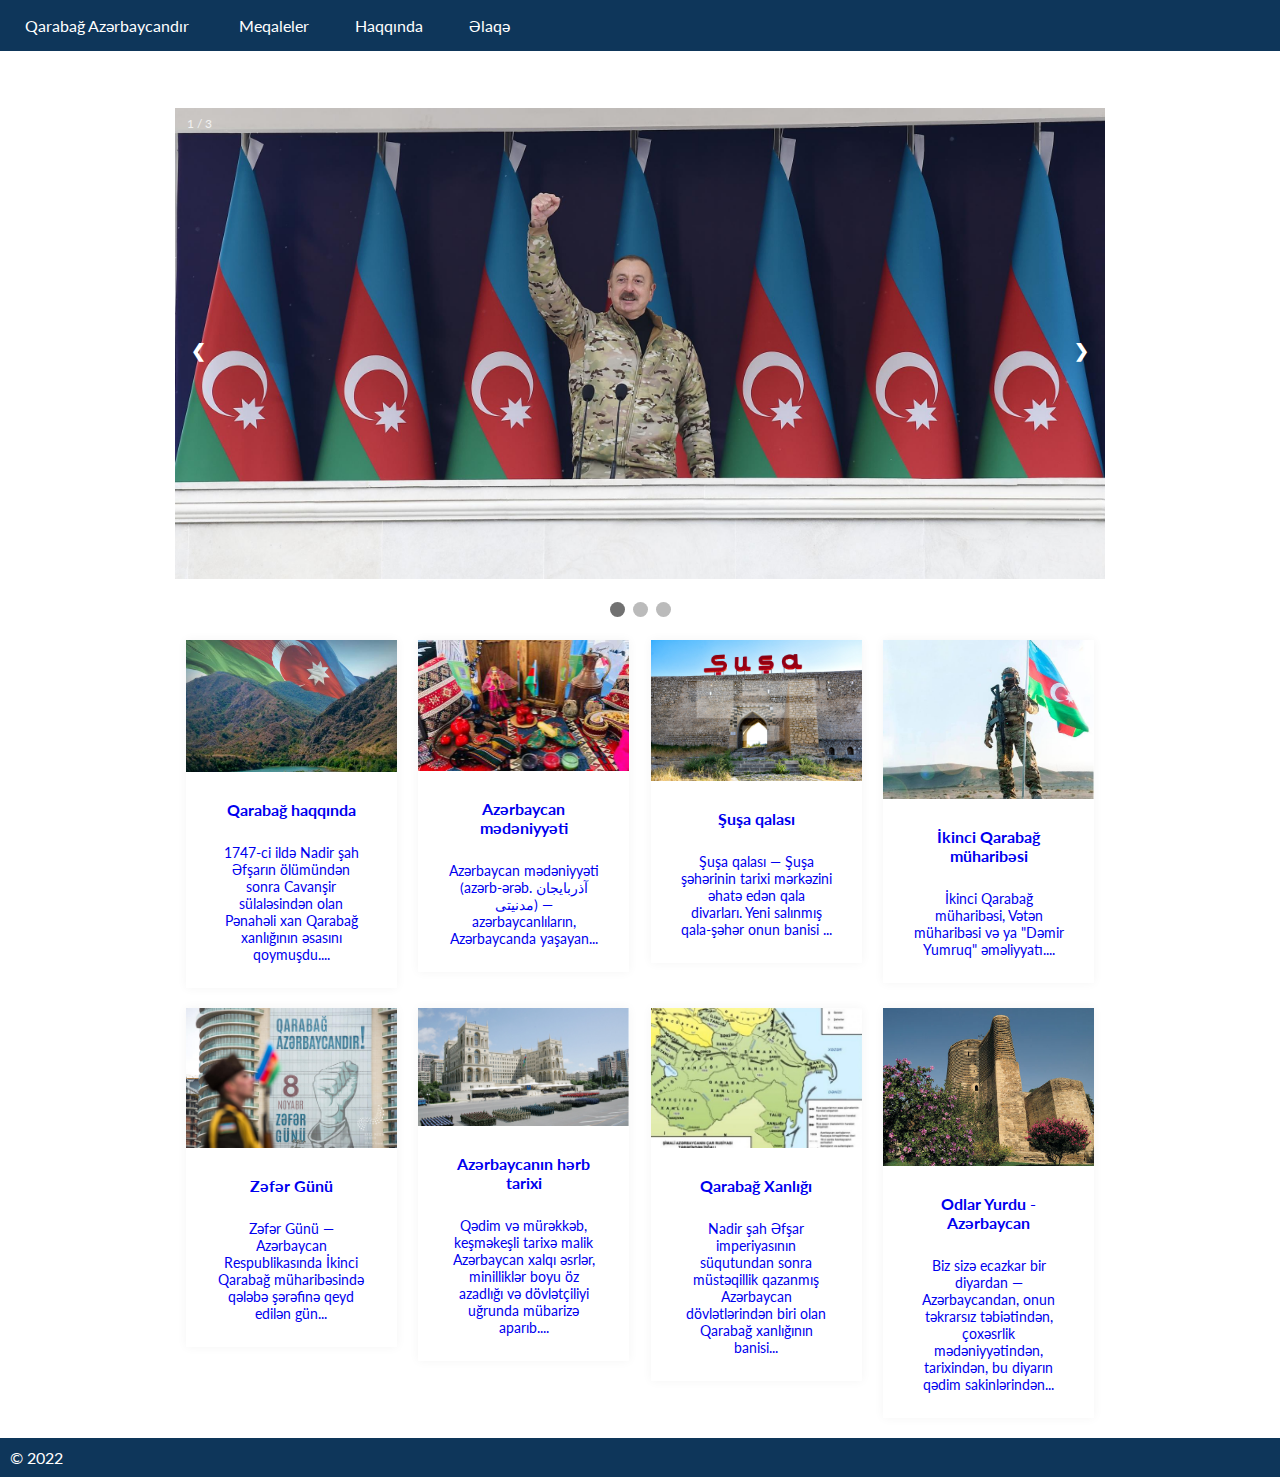
<file: index.html>
<!DOCTYPE html>
<html lang="en">

<head>
    <meta charset="UTF-8">
    <meta http-equiv="X-UA-Compatible" content="IE=edge">
    <meta name="viewport" content="width=device-width, initial-scale=1.0">
    <link rel="stylesheet" href="./style.css">
    <link rel="stylesheet" href="https://cdnjs.cloudflare.com/ajax/libs/font-awesome/6.0.0-beta3/css/all.min.css">
    <title>Vətənpərvərlik</title>
</head>

<body>
    <header>
        <nav>
            <a href="index.html">Qarabağ Azərbaycandır</a>
            <ul class="navigation">
                <li><a href="">Meqaleler</a>
                    <ul class="dropmenu">
                        <li><a href="article1.html">Qarabağ haqqında</a></li>
                        <li><a href="article2.html">Azərbaycan mədəniyyəti</a></li>
                        <li><a href="article3.html">Şuşa qalası</a></li>
                        <li><a href="article4.html">İkinci Qarabağ müharibəsi</a></li>
                        <li><a href="article5.html">Zəfər Günü</a></li>
                        <li><a href="article6.html">Azərbaycanın hərb tarixi</a></li>
                        <li><a href="article7.html">Qarabağ Xanlığı</a></li>
                        <li><a href="article8.html">Odlar Yurdu - Azərbaycan</a></li>
                    </ul>
                </li>
                <li><a href="about.html">Haqqında</a></li>
                <li><a href="contact.html">Əlaqə</a></li>
            </ul>
            <span class="menu"><i class="fas fa-bars fa-2x"></i></span>
        </nav>

        <div class="slide_cont">

        </div>
    </header>

    <section class="p-xy">

        <!-- Slideshow container -->
        <div class="slideshow-container">

            <!-- Full-width images with number and caption text -->
            <div class="mySlides fade">
                <div class="numbertext">1 / 3</div>
                <img src="./images/slide_img1.jfif" style="width:100%">
                <div class="text"></div>
            </div>

            <div class="mySlides fade">
                <div class="numbertext">2 / 3</div>
                <img src="./images/slide_img2.jpg" style="width:100%">
                <div class="text"></div>
            </div>

            <div class="mySlides fade">
                <div class="numbertext">3 / 3</div>
                <img src="./images/slide_img3.jpg" style="width:100%">
                <div class="text"></div>
            </div>

            <!-- Next and previous buttons -->
            <a class="prev" onclick="plusSlides(-1)">&#10094;</a>
            <a class="next" onclick="plusSlides(1)">&#10095;</a>
        </div>
        <br>

        <!-- The dots/circles -->
        <div style="text-align:center">
            <span class="dot" onclick="currentSlide(1)"></span>
            <span class="dot" onclick="currentSlide(2)"></span>
            <span class="dot" onclick="currentSlide(3)"></span>
        </div>

        <!--Card row-->
        <div class="card_row">

            <!--Card link-->
            <a href="article1.html">

                <div class="card_container">
                    <!--Card-->
                    <div class="card">
                        <img src="./images/article1.jpg" alt="">
                        <div class="card_content">
                            <h2>Qarabağ haqqında</h2>
                            <p>1747-ci ildə Nadir şah Əfşarın ölümündən sonra Cavanşir sülaləsindən olan Pənahəli xan
                                Qarabağ xanlığının əsasını qoymuşdu.... </p>
                        </div>
                    </div>

                </div>

            </a>


            <!--Card link-->
            <a href="article2.html">

                <div class="card_container">
                    <!--Card-->
                    <div class="card">
                        <img src="./images/img1.jpg" alt="">
                        <div class="card_content">
                            <h2>Azərbaycan mədəniyyəti</h2>
                            <p>Azərbaycan mədəniyyəti (azərb-ərəb. آذربایجان مدنیتی‎) — azərbaycanlıların, Azərbaycanda
                                yaşayan... </p>
                        </div>
                    </div>

                </div>

            </a>


            <!--Card link-->
            <a href="article3.html">

                <div class="card_container">
                    <!--Card-->
                    <div class="card">
                        <img src="./images/article3.jpg" alt="">
                        <div class="card_content">
                            <h2>Şuşa qalası</h2>
                            <p>Şuşa qalası — Şuşa şəhərinin tarixi mərkəzini əhatə edən qala divarları. Yeni salınmış
                                qala-şəhər onun banisi ... </p>
                        </div>
                    </div>

                </div>

            </a>


            <!--Card link-->
            <a href="article4.html">

                <div class="card_container">
                    <!--Card-->
                    <div class="card">
                        <img src="./images/article41.jpg" alt="">
                        <div class="card_content">
                            <h2>İkinci Qarabağ müharibəsi</h2>
                            <p>İkinci Qarabağ müharibəsi, Vətən müharibəsi və ya "Dəmir Yumruq" əməliyyatı.... </p>
                        </div>
                    </div>

                </div>

            </a>









            <!--card row end-->
        </div>


        <!--Card row-->
        <div class="card_row">

            <!--Card link-->
            <a href="article5.html">

                <div class="card_container">
                    <!--Card-->
                    <div class="card">
                        <img src="./images/article5.jpg" alt="article">
                        <div class="card_content">
                            <h2>Zəfər Günü</h2>
                            <p>Zəfər Günü — Azərbaycan Respublikasında İkinci Qarabağ müharibəsində qələbə şərəfinə qeyd edilən gün... </p>
                        </div>
                    </div>

                </div>

            </a>

            <!--Card link-->
            <a href="article6.html">

                <div class="card_container">
                    <!--Card-->
                    <div class="card">
                        <img src="./images/article6.jpg" alt="article6">
                        <div class="card_content">
                            <h2>Azərbaycanın hərb tarixi</h2>
                            <p>Qədim və mürəkkəb, keşməkeşli tarixə malik Azərbaycan xalqı əsrlər, minilliklər boyu öz azadlığı və dövlətçiliyi uğrunda mübarizə aparıb.... </p>
                        </div>
                    </div>

                </div>

            </a>


            <!--Card link-->
            <a href="article7.html">

                <div class="card_container">
                    <!--Card-->
                    <div class="card">
                        <img src="./images/article71.jpg" alt="article7">
                        <div class="card_content">
                            <h2>Qarabağ Xanlığı</h2>
                            <p>Nadir şah Əfşar imperiyasının süqutundan sonra müstəqillik qazanmış Azərbaycan dövlətlərindən biri olan Qarabağ xanlığının banisi... </p>
                        </div>
                    </div>

                </div>

            </a>

            <!--Card link-->
            <a href="article8.html">

                <div class="card_container">
                    <!--Card-->
                    <div class="card">
                        <img src="./images/article8.jpg" alt="article8">
                        <div class="card_content">
                            <h2>Odlar Yurdu - Azərbaycan</h2>
                            <p>Biz sizə ecazkar bir diyardan — Azərbaycandan, onun təkrarsız təbiətindən, çoxəsrlik mədəniyyətindən, tarixindən, bu diyarın qədim sakinlərindən... </p>
                        </div>
                    </div>

                </div>

            </a>


            <!--card row end-->
        </div>




    </section>

    <footer>
        <p>&copy 2022</p>
    </footer>


    <script src="./main.js"></script>
</body>

</html>
</file>
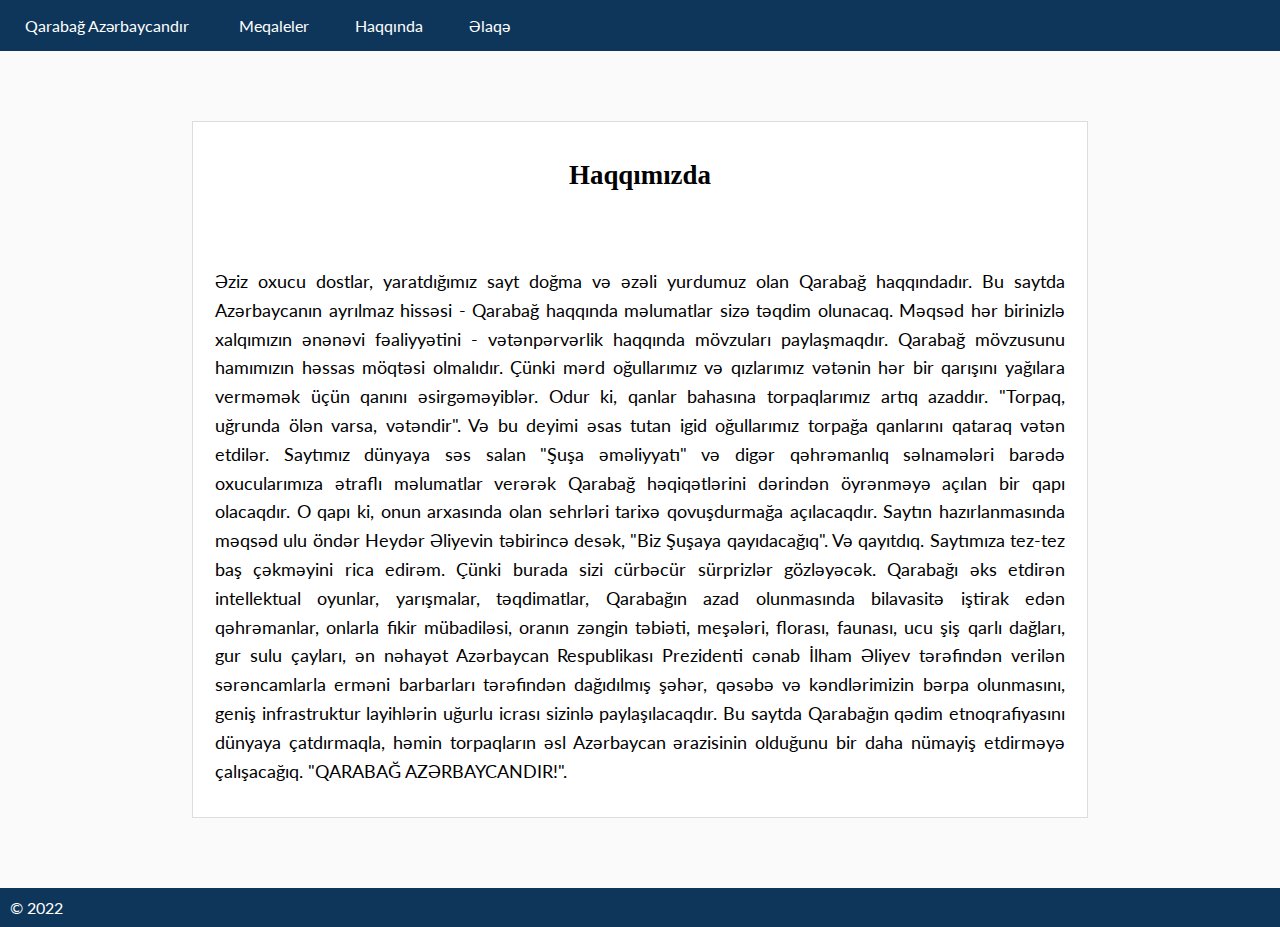
<file: about.html>
<!DOCTYPE html>
<html lang="en">

<head>
    <meta charset="UTF-8">
    <meta http-equiv="X-UA-Compatible" content="IE=edge">
    <meta name="viewport" content="width=device-width, initial-scale=1.0">
    <link rel="stylesheet" href="./style.css">
    <title>Haqqında</title>
</head>

<body>

    <header>
        <nav>
            <a href="index.html">Qarabağ Azərbaycandır</a>
            <ul class="navigation">
                <li><a href="">Meqaleler</a>
                    <ul class="dropmenu">
                        <li><a href="article1.html">Qarabağ haqqında</a></li>
                        <li><a href="article2.html">Azərbaycan mədəniyyəti</a></li>
                        <li><a href="article3.html">Şuşa qalası</a></li>
                        <li><a href="article4.html">İkinci Qarabağ müharibəsi</a></li>
                        <li><a href="article5.html">Zəfər Günü</a></li>
                        <li><a href="article6.html">Azərbaycanın hərb tarixi</a></li>
                        <li><a href="article7.html">Qarabağ Xanlığı</a></li>
                        <li><a href="article8.html">Odlar Yurdu - Azərbaycan</a></li>
                    </ul>
                </li>
                <li><a href="about.html">Haqqında</a></li>
                <li><a href="contact.html">Əlaqə</a></li>
            </ul>
            <span class="menu"><i class="fas fa-bars fa-2x"></i></span>
        </nav>

        <div class="slide_cont">

        </div>
    </header>

    <section class="articles">
        <article>
            <h1>Haqqımızda</h1>
            <p>
                Əziz oxucu dostlar, yaratdığımız sayt doğma və əzəli yurdumuz olan Qarabağ haqqındadır. Bu saytda
                Azərbaycanın ayrılmaz hissəsi - Qarabağ haqqında məlumatlar sizə təqdim olunacaq. Məqsəd hər birinizlə
                xalqımızın ənənəvi fəaliyyətini - vətənpərvərlik haqqında mövzuları paylaşmaqdır. Qarabağ mövzusunu
                hamımızın həssas möqtəsi olmalıdır. Çünki mərd oğullarımız və qızlarımız vətənin hər bir qarışını
                yağılara verməmək üçün qanını əsirgəməyiblər. Odur ki, qanlar bahasına torpaqlarımız artıq azaddır.
                "Torpaq, uğrunda ölən varsa, vətəndir". Və bu deyimi əsas tutan igid oğullarımız torpağa qanlarını
                qataraq vətən etdilər. Saytımız dünyaya səs salan "Şuşa əməliyyatı" və digər qəhrəmanlıq səlnamələri
                barədə oxucularımıza ətraflı məlumatlar verərək Qarabağ həqiqətlərini dərindən öyrənməyə açılan bir qapı
                olacaqdır. O qapı ki, onun arxasında olan sehrləri tarixə qovuşdurmağa açılacaqdır.

                Saytın hazırlanmasında məqsəd ulu öndər Heydər Əliyevin təbirincə desək, "Biz Şuşaya qayıdacağıq". Və
                qayıtdıq.

                Saytımıza tez-tez baş çəkməyini rica edirəm. Çünki burada sizi cürbəcür sürprizlər gözləyəcək. Qarabağı
                əks etdirən intellektual oyunlar, yarışmalar, təqdimatlar, Qarabağın azad olunmasında bilavasitə iştirak
                edən qəhrəmanlar, onlarla fikir mübadiləsi, oranın zəngin təbiəti, meşələri, florası, faunası, ucu şiş
                qarlı dağları, gur sulu çayları, ən nəhayət Azərbaycan Respublikası Prezidenti cənab İlham Əliyev
                tərəfindən verilən sərəncamlarla erməni barbarları tərəfindən dağıdılmış şəhər, qəsəbə və kəndlərimizin
                bərpa olunmasını, geniş infrastruktur layihlərin uğurlu icrası sizinlə paylaşılacaqdır. Bu saytda
                Qarabağın qədim etnoqrafiyasını dünyaya çatdırmaqla, həmin torpaqların əsl Azərbaycan ərazisinin
                olduğunu bir daha nümayiş etdirməyə çalışacağıq. "QARABAĞ AZƏRBAYCANDIR!".
            </p>
        </article>

    </section>

    <footer>
        <p>&copy 2022</p>
    </footer>



</body>

</html>
</file>
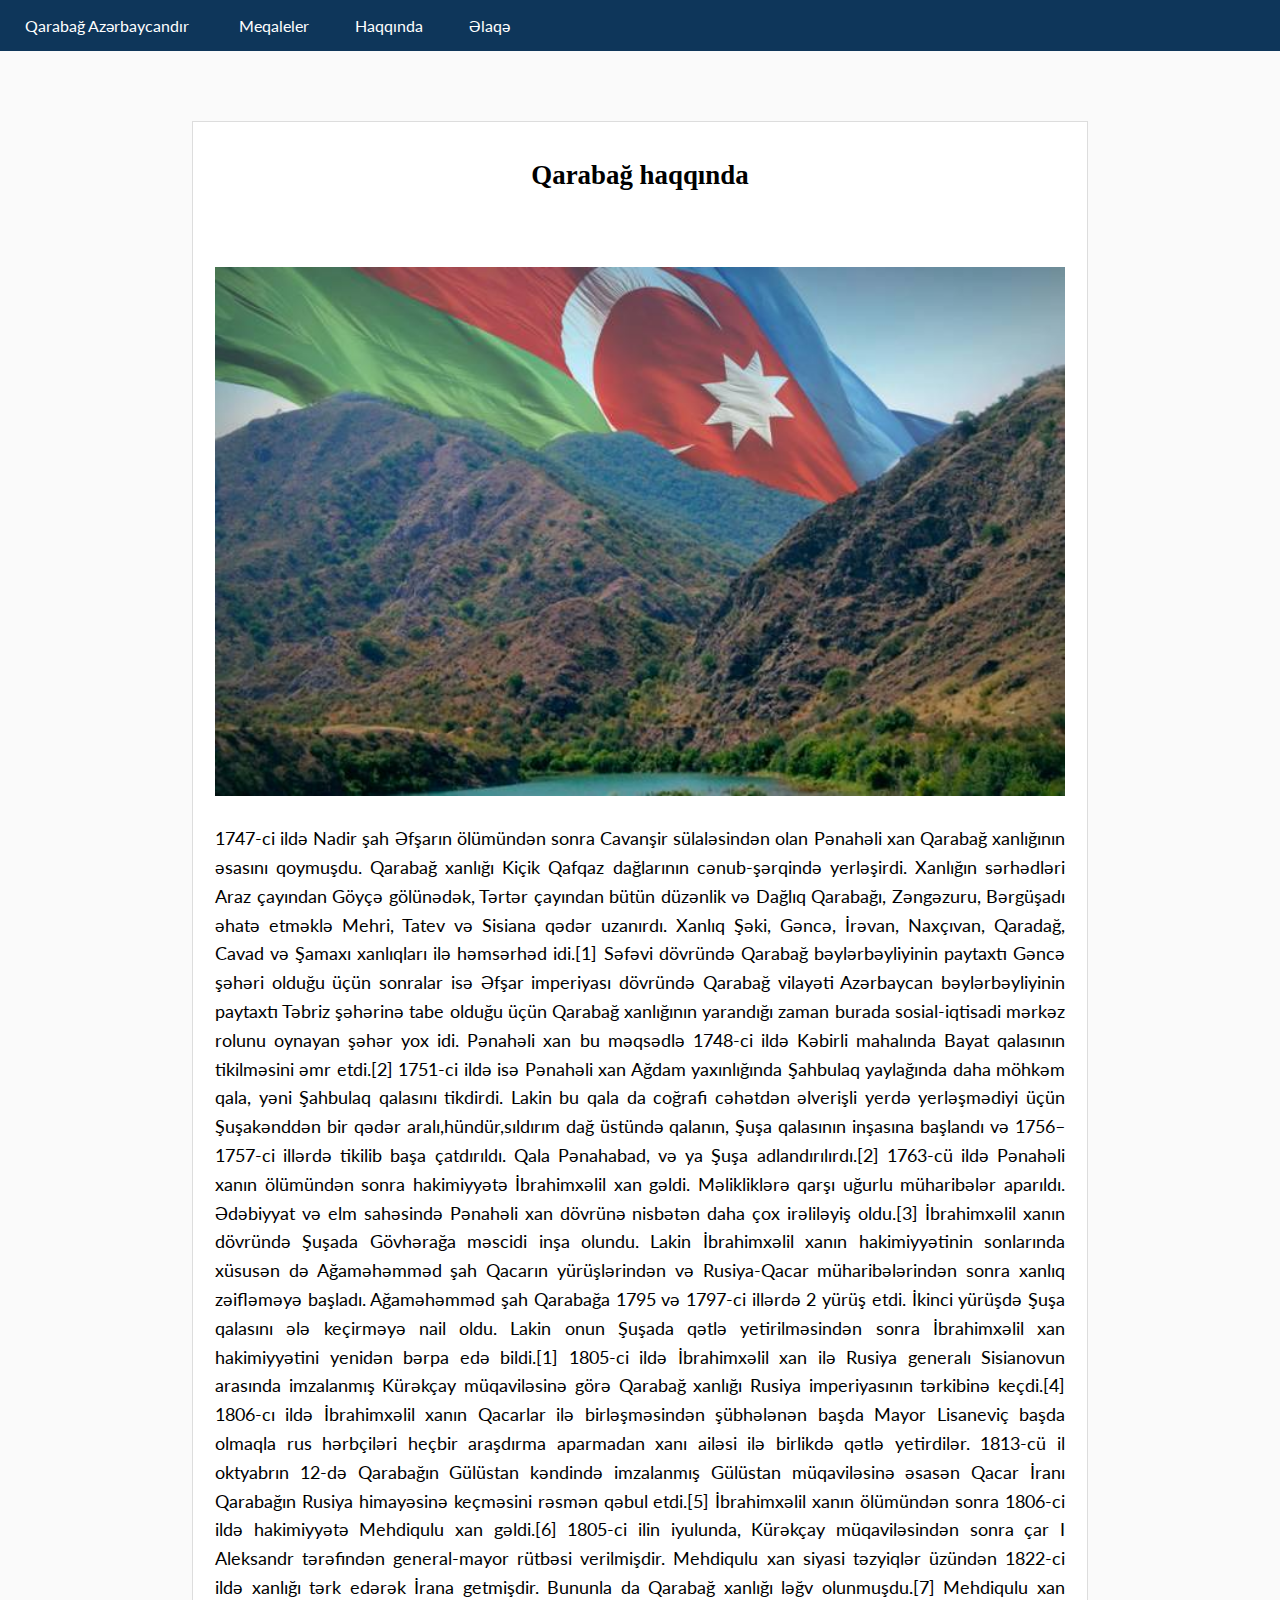
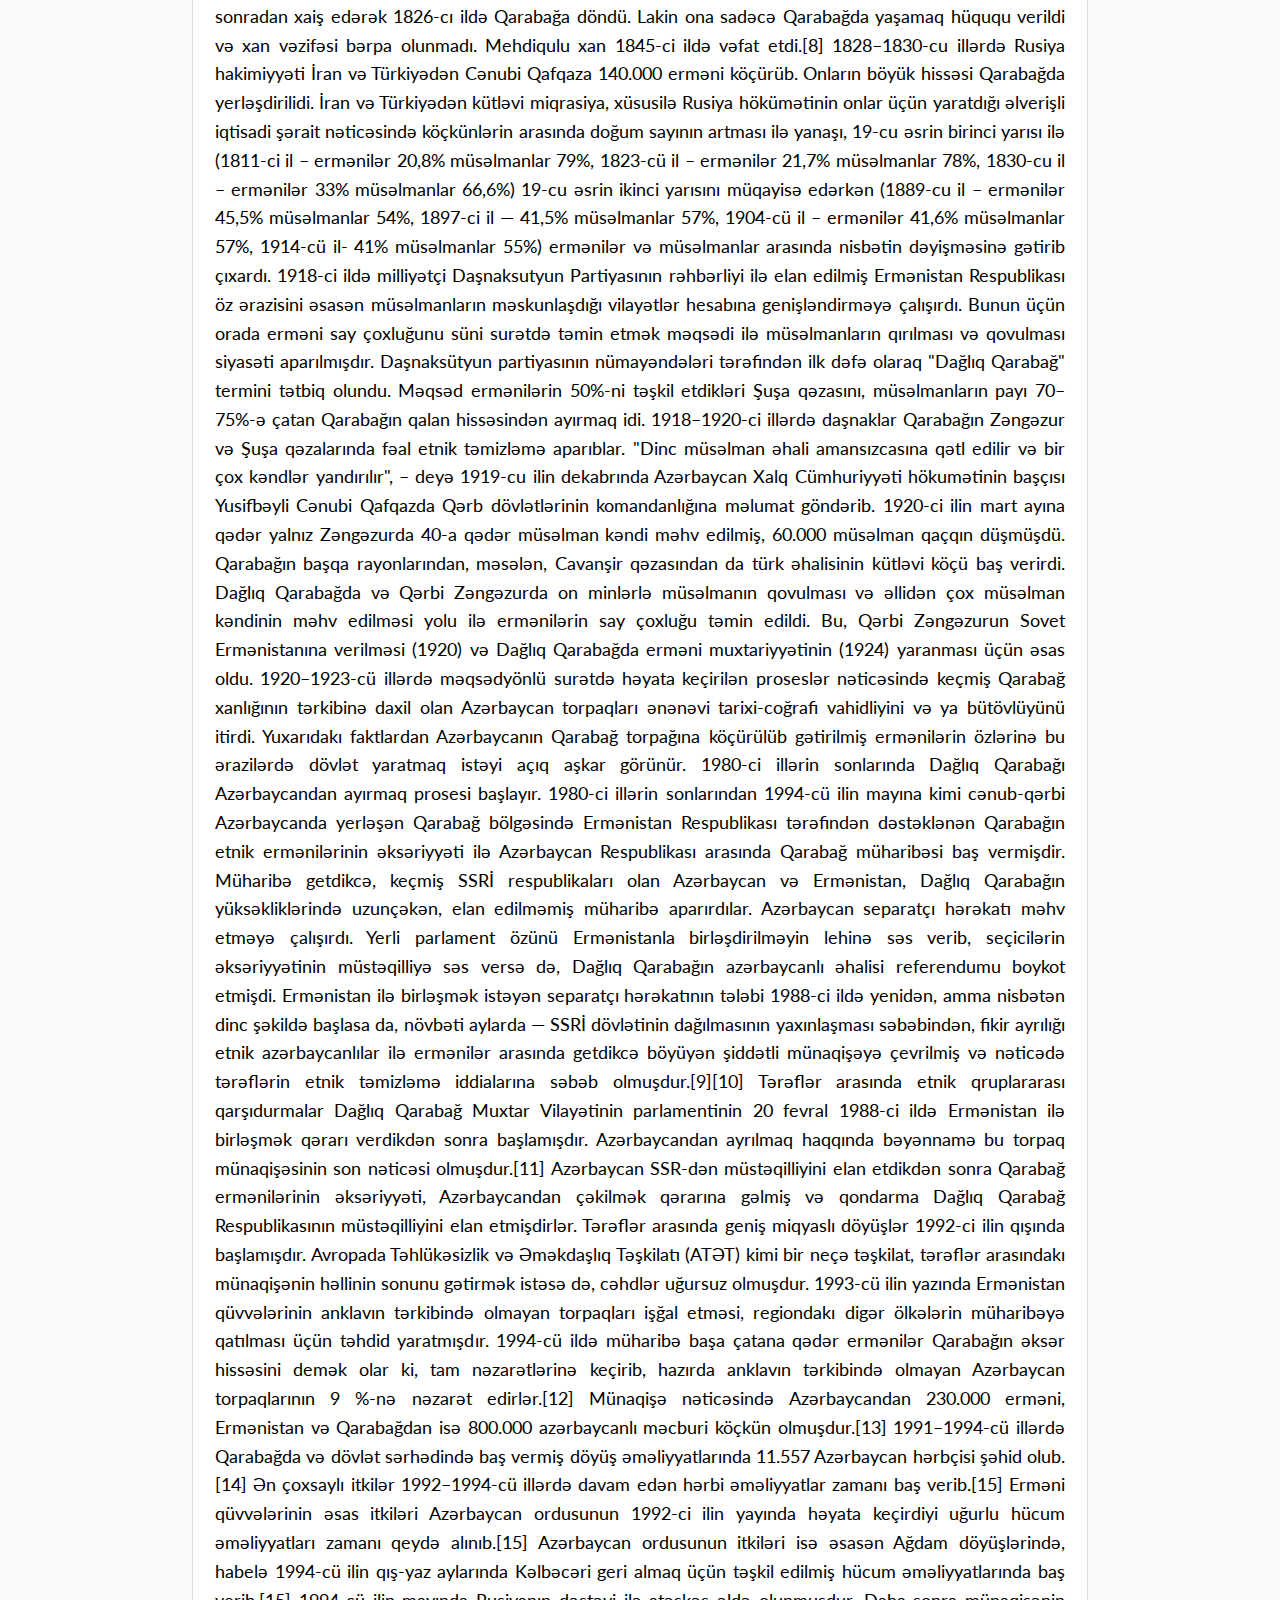
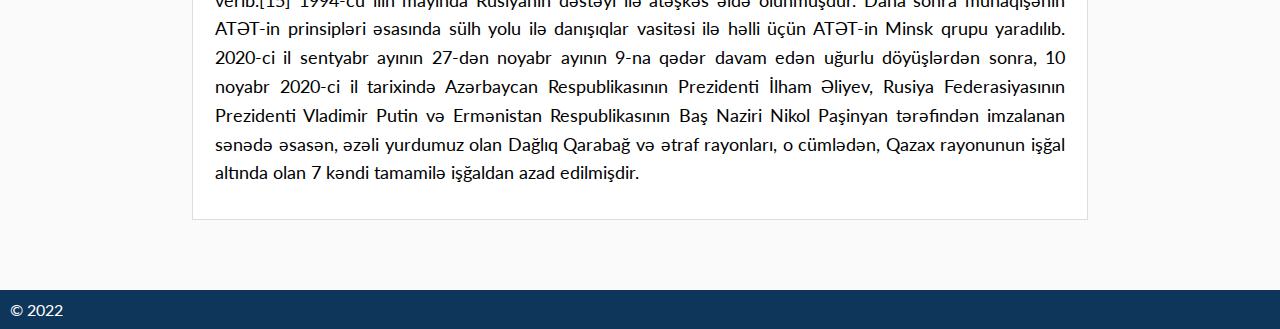
<file: article1.html>
<!DOCTYPE html>
<html lang="en">
<head>
    <meta charset="UTF-8">
    <meta http-equiv="X-UA-Compatible" content="IE=edge">
    <meta name="viewport" content="width=device-width, initial-scale=1.0">
    <link rel="stylesheet" href="./style.css">
    <title>Document</title>
</head>
<body>

    <header>
        <nav>
            <a href="index.html">Qarabağ Azərbaycandır</a>
            <ul class="navigation">
                <li><a href="">Meqaleler</a>
                    <ul class="dropmenu">
                        <li><a href="article1.html">Qarabağ haqqında</a></li>
                        <li><a href="article2.html">Azərbaycan mədəniyyəti</a></li>
                        <li><a href="article3.html">Şuşa qalası</a></li>
                        <li><a href="article4.html">İkinci Qarabağ müharibəsi</a></li>
                        <li><a href="article5.html">Zəfər Günü</a></li>
                        <li><a href="article6.html">Azərbaycanın hərb tarixi</a></li>
                        <li><a href="article7.html">Qarabağ Xanlığı</a></li>
                        <li><a href="article8.html">Odlar Yurdu - Azərbaycan</a></li>
                    </ul>
                </li>
                <li><a href="about.html">Haqqında</a></li>
                <li><a href="contact.html">Əlaqə</a></li>
            </ul>
            <span class="menu"><i class="fas fa-bars fa-2x"></i></span>
        </nav>

        <div class="slide_cont">

        </div>
    </header>

    <section class="articles">
        <article>
            <h1>Qarabağ haqqında</h1>

            <img src="./images/article1.jpg" alt="article1">

            <p>1747-ci ildə Nadir şah Əfşarın ölümündən sonra Cavanşir sülaləsindən olan Pənahəli xan Qarabağ xanlığının əsasını qoymuşdu. Qarabağ xanlığı Kiçik Qafqaz dağlarının cənub-şərqində yerləşirdi. Xanlığın sərhədləri Araz çayından Göyçə gölünədək, Tərtər çayından bütün düzənlik və Dağlıq Qarabağı, Zəngəzuru, Bərgüşadı əhatə etməklə Mehri, Tatev və Sisiana qədər uzanırdı. Xanlıq Şəki, Gəncə, İrəvan, Naxçıvan, Qaradağ, Cavad və Şamaxı xanlıqları ilə həmsərhəd idi.[1]
    
                Səfəvi dövründə Qarabağ bəylərbəyliyinin paytaxtı Gəncə şəhəri olduğu üçün sonralar isə Əfşar imperiyası dövründə Qarabağ vilayəti Azərbaycan bəylərbəyliyinin paytaxtı Təbriz şəhərinə tabe olduğu üçün Qarabağ xanlığının yarandığı zaman burada sosial-iqtisadi mərkəz rolunu oynayan şəhər yox idi. Pənahəli xan bu məqsədlə 1748-ci ildə Kəbirli mahalında Bayat qalasının tikilməsini əmr etdi.[2] 1751-ci ildə isə Pənahəli xan Ağdam yaxınlığında Şahbulaq yaylağında daha möhkəm qala, yəni Şahbulaq qalasını tikdirdi. Lakin bu qala da coğrafi cəhətdən əlverişli yerdə yerləşmədiyi üçün Şuşakənddən bir qədər aralı,hündür,sıldırım dağ üstündə qalanın, Şuşa qalasının inşasına başlandı və 1756–1757-ci illərdə tikilib başa çatdırıldı. Qala Pənahabad, və ya Şuşa adlandırılırdı.[2]
                
                1763-cü ildə Pənahəli xanın ölümündən sonra hakimiyyətə İbrahimxəlil xan gəldi. Məlikliklərə qarşı uğurlu müharibələr aparıldı. Ədəbiyyat və elm sahəsində Pənahəli xan dövrünə nisbətən daha çox irəliləyiş oldu.[3] İbrahimxəlil xanın dövründə Şuşada Gövhərağa məscidi inşa olundu. Lakin İbrahimxəlil xanın hakimiyyətinin sonlarında xüsusən də Ağaməhəmməd şah Qacarın yürüşlərindən və Rusiya-Qacar müharibələrindən sonra xanlıq zəifləməyə başladı. Ağaməhəmməd şah Qarabağa 1795 və 1797-ci illərdə 2 yürüş etdi. İkinci yürüşdə Şuşa qalasını ələ keçirməyə nail oldu. Lakin onun Şuşada qətlə yetirilməsindən sonra İbrahimxəlil xan hakimiyyətini yenidən bərpa edə bildi.[1]
                
                1805-ci ildə İbrahimxəlil xan ilə Rusiya generalı Sisianovun arasında imzalanmış Kürəkçay müqaviləsinə görə Qarabağ xanlığı Rusiya imperiyasının tərkibinə keçdi.[4] 1806-cı ildə İbrahimxəlil xanın Qacarlar ilə birləşməsindən şübhələnən başda Mayor Lisaneviç başda olmaqla rus hərbçiləri heçbir araşdırma aparmadan xanı ailəsi ilə birlikdə qətlə yetirdilər. 1813-cü il oktyabrın 12-də Qarabağın Gülüstan kəndində imzalanmış Gülüstan müqaviləsinə əsasən Qacar İranı Qarabağın Rusiya himayəsinə keçməsini rəsmən qəbul etdi.[5]
                
                İbrahimxəlil xanın ölümündən sonra 1806-ci ildə hakimiyyətə Mehdiqulu xan gəldi.[6] 1805-ci ilin iyulunda, Kürəkçay müqaviləsindən sonra çar I Aleksandr tərəfindən general-mayor rütbəsi verilmişdir. Mehdiqulu xan siyasi təzyiqlər üzündən 1822-ci ildə xanlığı tərk edərək İrana getmişdir. Bununla da Qarabağ xanlığı ləğv olunmuşdu.[7] Mehdiqulu xan sonradan xaiş edərək 1826-cı ildə Qarabağa döndü. Lakin ona sadəcə Qarabağda yaşamaq hüququ verildi və xan vəzifəsi bərpa olunmadı. Mehdiqulu xan 1845-ci ildə vəfat etdi.[8] 1828–1830-cu illərdə Rusiya hakimiyyəti İran və Türkiyədən Cənubi Qafqaza 140.000 erməni köçürüb. Onların böyük hissəsi Qarabağda yerləşdirilidi. İran və Türkiyədən kütləvi miqrasiya, xüsusilə Rusiya hökümətinin onlar üçün yaratdığı əlverişli iqtisadi şərait nəticəsində köçkünlərin arasında doğum sayının artması ilə yanaşı, 19-cu əsrin birinci yarısı ilə (1811-ci il – ermənilər 20,8% müsəlmanlar 79%, 1823-cü il – ermənilər 21,7% müsəlmanlar 78%, 1830-cu il – ermənilər 33% müsəlmanlar 66,6%) 19-cu əsrin ikinci yarısını müqayisə edərkən (1889-cu il – ermənilər 45,5% müsəlmanlar 54%, 1897-ci il — 41,5% müsəlmanlar 57%, 1904-cü il – ermənilər 41,6% müsəlmanlar 57%, 1914-cü il- 41% müsəlmanlar 55%) ermənilər və müsəlmanlar arasında nisbətin dəyişməsinə gətirib çıxardı. 1918-ci ildə milliyətçi Daşnaksutyun Partiyasının rəhbərliyi ilə elan edilmiş Ermənistan Respublikası öz ərazisini əsasən müsəlmanların məskunlaşdığı vilayətlər hesabına genişləndirməyə çalışırdı. Bunun üçün orada erməni say çoxluğunu süni surətdə təmin etmək məqsədi ilə müsəlmanların qırılması və qovulması siyasəti aparılmışdır. Daşnaksütyun partiyasının nümayəndələri tərəfindən ilk dəfə olaraq "Dağlıq Qarabağ" termini tətbiq olundu. Məqsəd ermənilərin 50%-ni təşkil etdikləri Şuşa qəzasını, müsəlmanların payı 70–75%-ə çatan Qarabağın qalan hissəsindən ayırmaq idi. 1918–1920-ci illərdə daşnaklar Qarabağın Zəngəzur və Şuşa qəzalarında fəal etnik təmizləmə aparıblar. "Dinc müsəlman əhali amansızcasına qətl edilir və bir çox kəndlər yandırılır", – deyə 1919-cu ilin dekabrında Azərbaycan Xalq Cümhuriyyəti hökumətinin başçısı Yusifbəyli Cənubi Qafqazda Qərb dövlətlərinin komandanlığına məlumat göndərib. 1920-ci ilin mart ayına qədər yalnız Zəngəzurda 40-a qədər müsəlman kəndi məhv edilmiş, 60.000 müsəlman qaçqın düşmüşdü. Qarabağın başqa rayonlarından, məsələn, Cavanşir qəzasından da türk əhalisinin kütləvi köçü baş verirdi. Dağlıq Qarabağda və Qərbi Zəngəzurda on minlərlə müsəlmanın qovulması və əllidən çox müsəlman kəndinin məhv edilməsi yolu ilə ermənilərin say çoxluğu təmin edildi. Bu, Qərbi Zəngəzurun Sovet Ermənistanına verilməsi (1920) və Dağlıq Qarabağda erməni muxtariyyətinin (1924) yaranması üçün əsas oldu. 1920–1923-cü illərdə məqsədyönlü surətdə həyata keçirilən proseslər nəticəsində keçmiş Qarabağ xanlığının tərkibinə daxil olan Azərbaycan torpaqları ənənəvi tarixi-coğrafi vahidliyini və ya bütövlüyünü itirdi. Yuxarıdakı faktlardan Azərbaycanın Qarabağ torpağına köçürülüb gətirilmiş ermənilərin özlərinə bu ərazilərdə dövlət yaratmaq istəyi açıq aşkar görünür. 1980-ci illərin sonlarında Dağlıq Qarabağı Azərbaycandan ayırmaq prosesi başlayır.
                
                1980-ci illərin sonlarından 1994-cü ilin mayına kimi cənub-qərbi Azərbaycanda yerləşən Qarabağ bölgəsində Ermənistan Respublikası tərəfindən dəstəklənən Qarabağın etnik ermənilərinin əksəriyyəti ilə Azərbaycan Respublikası arasında Qarabağ müharibəsi baş vermişdir. Müharibə getdikcə, keçmiş SSRİ respublikaları olan Azərbaycan və Ermənistan, Dağlıq Qarabağın yüksəkliklərində uzunçəkən, elan edilməmiş müharibə aparırdılar. Azərbaycan separatçı hərəkatı məhv etməyə çalışırdı. Yerli parlament özünü Ermənistanla birləşdirilməyin lehinə səs verib, seçicilərin əksəriyyətinin müstəqilliyə səs versə də, Dağlıq Qarabağın azərbaycanlı əhalisi referendumu boykot etmişdi. Ermənistan ilə birləşmək istəyən separatçı hərəkatının tələbi 1988-ci ildə yenidən, amma nisbətən dinc şəkildə başlasa da, növbəti aylarda — SSRİ dövlətinin dağılmasının yaxınlaşması səbəbindən, fikir ayrılığı etnik azərbaycanlılar ilə ermənilər arasında getdikcə böyüyən şiddətli münaqişəyə çevrilmiş və nəticədə tərəflərin etnik təmizləmə iddialarına səbəb olmuşdur.[9][10]
                
                Tərəflər arasında etnik qruplararası qarşıdurmalar Dağlıq Qarabağ Muxtar Vilayətinin parlamentinin 20 fevral 1988-ci ildə Ermənistan ilə birləşmək qərarı verdikdən sonra başlamışdır. Azərbaycandan ayrılmaq haqqında bəyənnamə bu torpaq münaqişəsinin son nəticəsi olmuşdur.[11] Azərbaycan SSR-dən müstəqilliyini elan etdikdən sonra Qarabağ ermənilərinin əksəriyyəti, Azərbaycandan çəkilmək qərarına gəlmiş və qondarma Dağlıq Qarabağ Respublikasının müstəqilliyini elan etmişdirlər.
                
                Tərəflər arasında geniş miqyaslı döyüşlər 1992-ci ilin qışında başlamışdır. Avropada Təhlükəsizlik və Əməkdaşlıq Təşkilatı (ATƏT) kimi bir neçə təşkilat, tərəflər arasındakı münaqişənin həllinin sonunu gətirmək istəsə də, cəhdlər uğursuz olmuşdur. 1993-cü ilin yazında Ermənistan qüvvələrinin anklavın tərkibində olmayan torpaqları işğal etməsi, regiondakı digər ölkələrin müharibəyə qatılması üçün təhdid yaratmışdır. 1994-cü ildə müharibə başa çatana qədər ermənilər Qarabağın əksər hissəsini demək olar ki, tam nəzarətlərinə keçirib, hazırda anklavın tərkibində olmayan Azərbaycan torpaqlarının 9 %-nə nəzarət edirlər.[12] Münaqişə nəticəsində Azərbaycandan 230.000 erməni, Ermənistan və Qarabağdan isə 800.000 azərbaycanlı məcburi köçkün olmuşdur.[13] 1991–1994-cü illərdə Qarabağda və dövlət sərhədində baş vermiş döyüş əməliyyatlarında 11.557 Azərbaycan hərbçisi şəhid olub.[14] Ən çoxsaylı itkilər 1992–1994-cü illərdə davam edən hərbi əməliyyatlar zamanı baş verib.[15] Erməni qüvvələrinin əsas itkiləri Azərbaycan ordusunun 1992-ci ilin yayında həyata keçirdiyi uğurlu hücum əməliyyatları zamanı qeydə alınıb.[15] Azərbaycan ordusunun itkiləri isə əsasən Ağdam döyüşlərində, habelə 1994-cü ilin qış-yaz aylarında Kəlbəcəri geri almaq üçün təşkil edilmiş hücum əməliyyatlarında baş verib.[15] 1994-cü ilin mayında Rusiyanın dəstəyi ilə atəşkəs əldə olunmuşdur. Daha sonra münaqişənin ATƏT-in prinsipləri əsasında sülh yolu ilə danışıqlar vasitəsi ilə həlli üçün ATƏT-in Minsk qrupu yaradılıb.
                
                2020-ci il sentyabr ayının 27-dən noyabr ayının 9-na qədər davam edən uğurlu döyüşlərdən sonra, 10 noyabr 2020-ci il tarixində Azərbaycan Respublikasının Prezidenti İlham Əliyev, Rusiya Federasiyasının Prezidenti Vladimir Putin və Ermənistan Respublikasının Baş Naziri Nikol Paşinyan tərəfindən imzalanan sənədə əsasən, əzəli yurdumuz olan Dağlıq Qarabağ və ətraf rayonları, o cümlədən, Qazax rayonunun işğal altında olan 7 kəndi tamamilə işğaldan azad edilmişdir.</p>
        </article>

    </section>

    <footer>
        <p>&copy 2022</p>
    </footer>

    
    
</body>
</html>
</file>
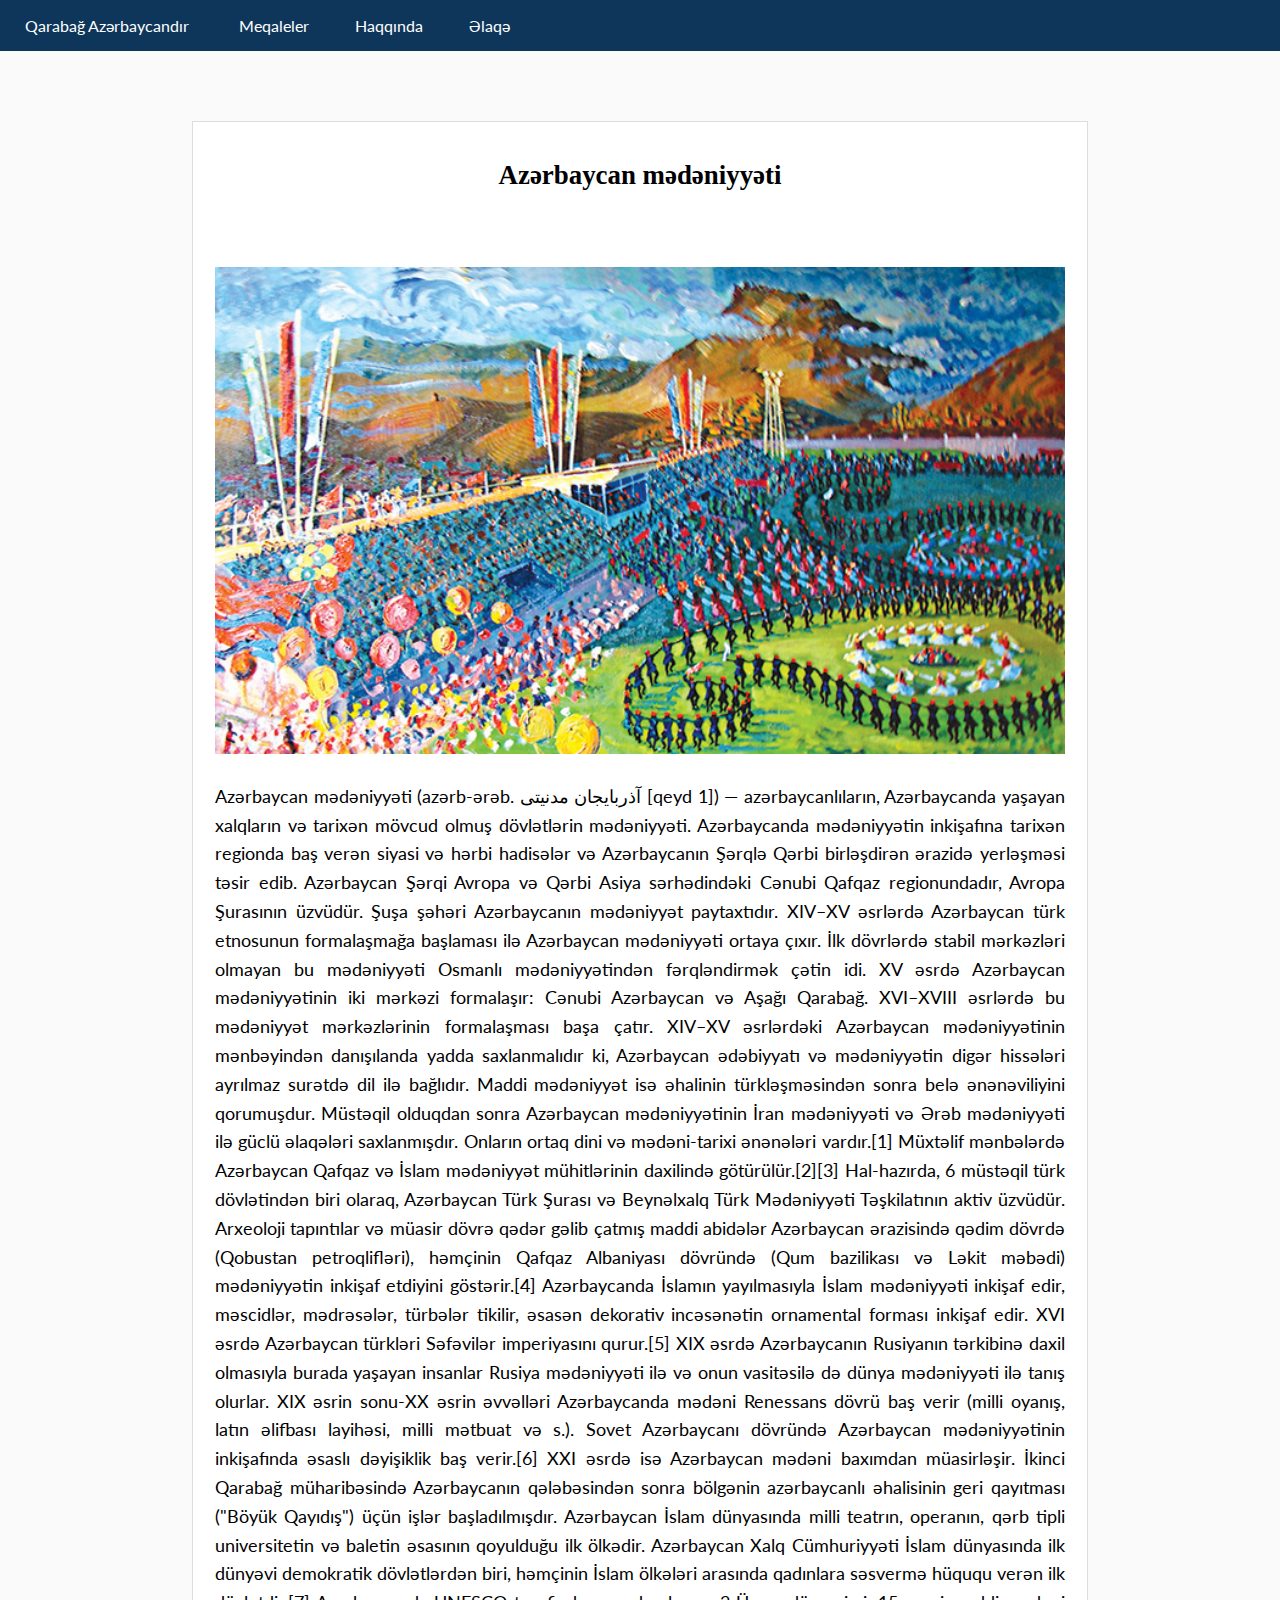
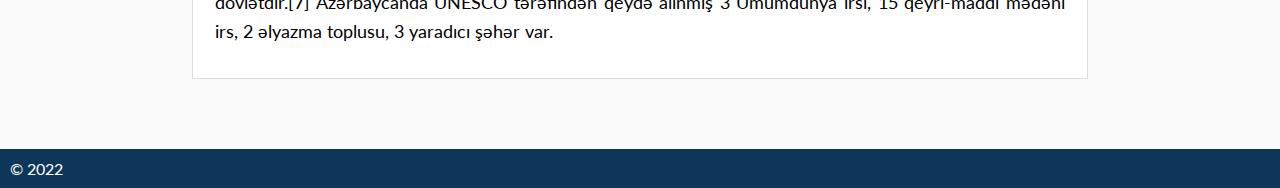
<file: article2.html>
<!DOCTYPE html>
<html lang="en">

<head>
    <meta charset="UTF-8">
    <meta http-equiv="X-UA-Compatible" content="IE=edge">
    <meta name="viewport" content="width=device-width, initial-scale=1.0">
    <link rel="stylesheet" href="./style.css">
    <title>Document</title>
</head>

<body>

    <header>
        <nav>
            <a href="index.html">Qarabağ Azərbaycandır</a>
            <ul class="navigation">
                <li><a href="">Meqaleler</a>
                    <ul class="dropmenu">
                        <li><a href="article1.html">Qarabağ haqqında</a></li>
                        <li><a href="article2.html">Azərbaycan mədəniyyəti</a></li>
                        <li><a href="article3.html">Şuşa qalası</a></li>
                        <li><a href="article4.html">İkinci Qarabağ müharibəsi</a></li>
                        <li><a href="article5.html">Zəfər Günü</a></li>
                        <li><a href="article6.html">Azərbaycanın hərb tarixi</a></li>
                        <li><a href="article7.html">Qarabağ Xanlığı</a></li>
                        <li><a href="article8.html">Odlar Yurdu - Azərbaycan</a></li>
                    </ul>
                </li>
                <li><a href="about.html">Haqqında</a></li>
                <li><a href="contact.html">Əlaqə</a></li>
            </ul>
            <span class="menu"><i class="fas fa-bars fa-2x"></i></span>
        </nav>

        <div class="slide_cont">

        </div>
    </header>

    <section class="articles">
        <article>
            <h1>Azərbaycan mədəniyyəti</h1>

            <img src="./images/article2.png" alt="article1">

            <p>
                Azərbaycan mədəniyyəti (azərb-ərəb. آذربایجان مدنیتی‎ [qeyd 1]) — azərbaycanlıların, Azərbaycanda
                yaşayan xalqların və tarixən mövcud olmuş dövlətlərin mədəniyyəti. Azərbaycanda mədəniyyətin inkişafına
                tarixən regionda baş verən siyasi və hərbi hadisələr və Azərbaycanın Şərqlə Qərbi birləşdirən ərazidə
                yerləşməsi təsir edib. Azərbaycan Şərqi Avropa və Qərbi Asiya sərhədindəki Cənubi Qafqaz regionundadır,
                Avropa Şurasının üzvüdür. Şuşa şəhəri Azərbaycanın mədəniyyət paytaxtıdır.

                XIV–XV əsrlərdə Azərbaycan türk etnosunun formalaşmağa başlaması ilə Azərbaycan mədəniyyəti ortaya
                çıxır. İlk dövrlərdə stabil mərkəzləri olmayan bu mədəniyyəti Osmanlı mədəniyyətindən fərqləndirmək
                çətin idi. XV əsrdə Azərbaycan mədəniyyətinin iki mərkəzi formalaşır: Cənubi Azərbaycan və Aşağı
                Qarabağ. XVI–XVIII əsrlərdə bu mədəniyyət mərkəzlərinin formalaşması başa çatır. XIV–XV əsrlərdəki
                Azərbaycan mədəniyyətinin mənbəyindən danışılanda yadda saxlanmalıdır ki, Azərbaycan ədəbiyyatı və
                mədəniyyətin digər hissələri ayrılmaz surətdə dil ilə bağlıdır. Maddi mədəniyyət isə əhalinin
                türkləşməsindən sonra belə ənənəviliyini qorumuşdur. Müstəqil olduqdan sonra Azərbaycan mədəniyyətinin
                İran mədəniyyəti və Ərəb mədəniyyəti ilə güclü əlaqələri saxlanmışdır. Onların ortaq dini və
                mədəni-tarixi ənənələri vardır.[1] Müxtəlif mənbələrdə Azərbaycan Qafqaz və İslam mədəniyyət
                mühitlərinin daxilində götürülür.[2][3] Hal-hazırda, 6 müstəqil türk dövlətindən biri olaraq, Azərbaycan
                Türk Şurası və Beynəlxalq Türk Mədəniyyəti Təşkilatının aktiv üzvüdür.

                Arxeoloji tapıntılar və müasir dövrə qədər gəlib çatmış maddi abidələr Azərbaycan ərazisində qədim
                dövrdə (Qobustan petroqlifləri), həmçinin Qafqaz Albaniyası dövründə (Qum bazilikası və Ləkit məbədi)
                mədəniyyətin inkişaf etdiyini göstərir.[4] Azərbaycanda İslamın yayılmasıyla İslam mədəniyyəti inkişaf
                edir, məscidlər, mədrəsələr, türbələr tikilir, əsasən dekorativ incəsənətin ornamental forması inkişaf
                edir. XVI əsrdə Azərbaycan türkləri Səfəvilər imperiyasını qurur.[5] XIX əsrdə Azərbaycanın Rusiyanın
                tərkibinə daxil olmasıyla burada yaşayan insanlar Rusiya mədəniyyəti ilə və onun vasitəsilə də dünya
                mədəniyyəti ilə tanış olurlar. XIX əsrin sonu-XX əsrin əvvəlləri Azərbaycanda mədəni Renessans dövrü baş
                verir (milli oyanış, latın əlifbası layihəsi, milli mətbuat və s.). Sovet Azərbaycanı dövründə
                Azərbaycan mədəniyyətinin inkişafında əsaslı dəyişiklik baş verir.[6] XXI əsrdə isə Azərbaycan mədəni
                baxımdan müasirləşir. İkinci Qarabağ müharibəsində Azərbaycanın qələbəsindən sonra bölgənin azərbaycanlı
                əhalisinin geri qayıtması ("Böyük Qayıdış") üçün işlər başladılmışdır.

                Azərbaycan İslam dünyasında milli teatrın, operanın, qərb tipli universitetin və baletin əsasının
                qoyulduğu ilk ölkədir. Azərbaycan Xalq Cümhuriyyəti İslam dünyasında ilk dünyəvi demokratik dövlətlərdən
                biri, həmçinin İslam ölkələri arasında qadınlara səsvermə hüququ verən ilk dövlətdir.[7] Azərbaycanda
                UNESCO tərəfindən qeydə alınmış 3 Ümumdünya irsi, 15 qeyri-maddi mədəni irs, 2 əlyazma toplusu, 3
                yaradıcı şəhər var.
            </p>
        </article>

    </section>

    <footer>
        <p>&copy 2022</p>
    </footer>



</body>

</html>
</file>
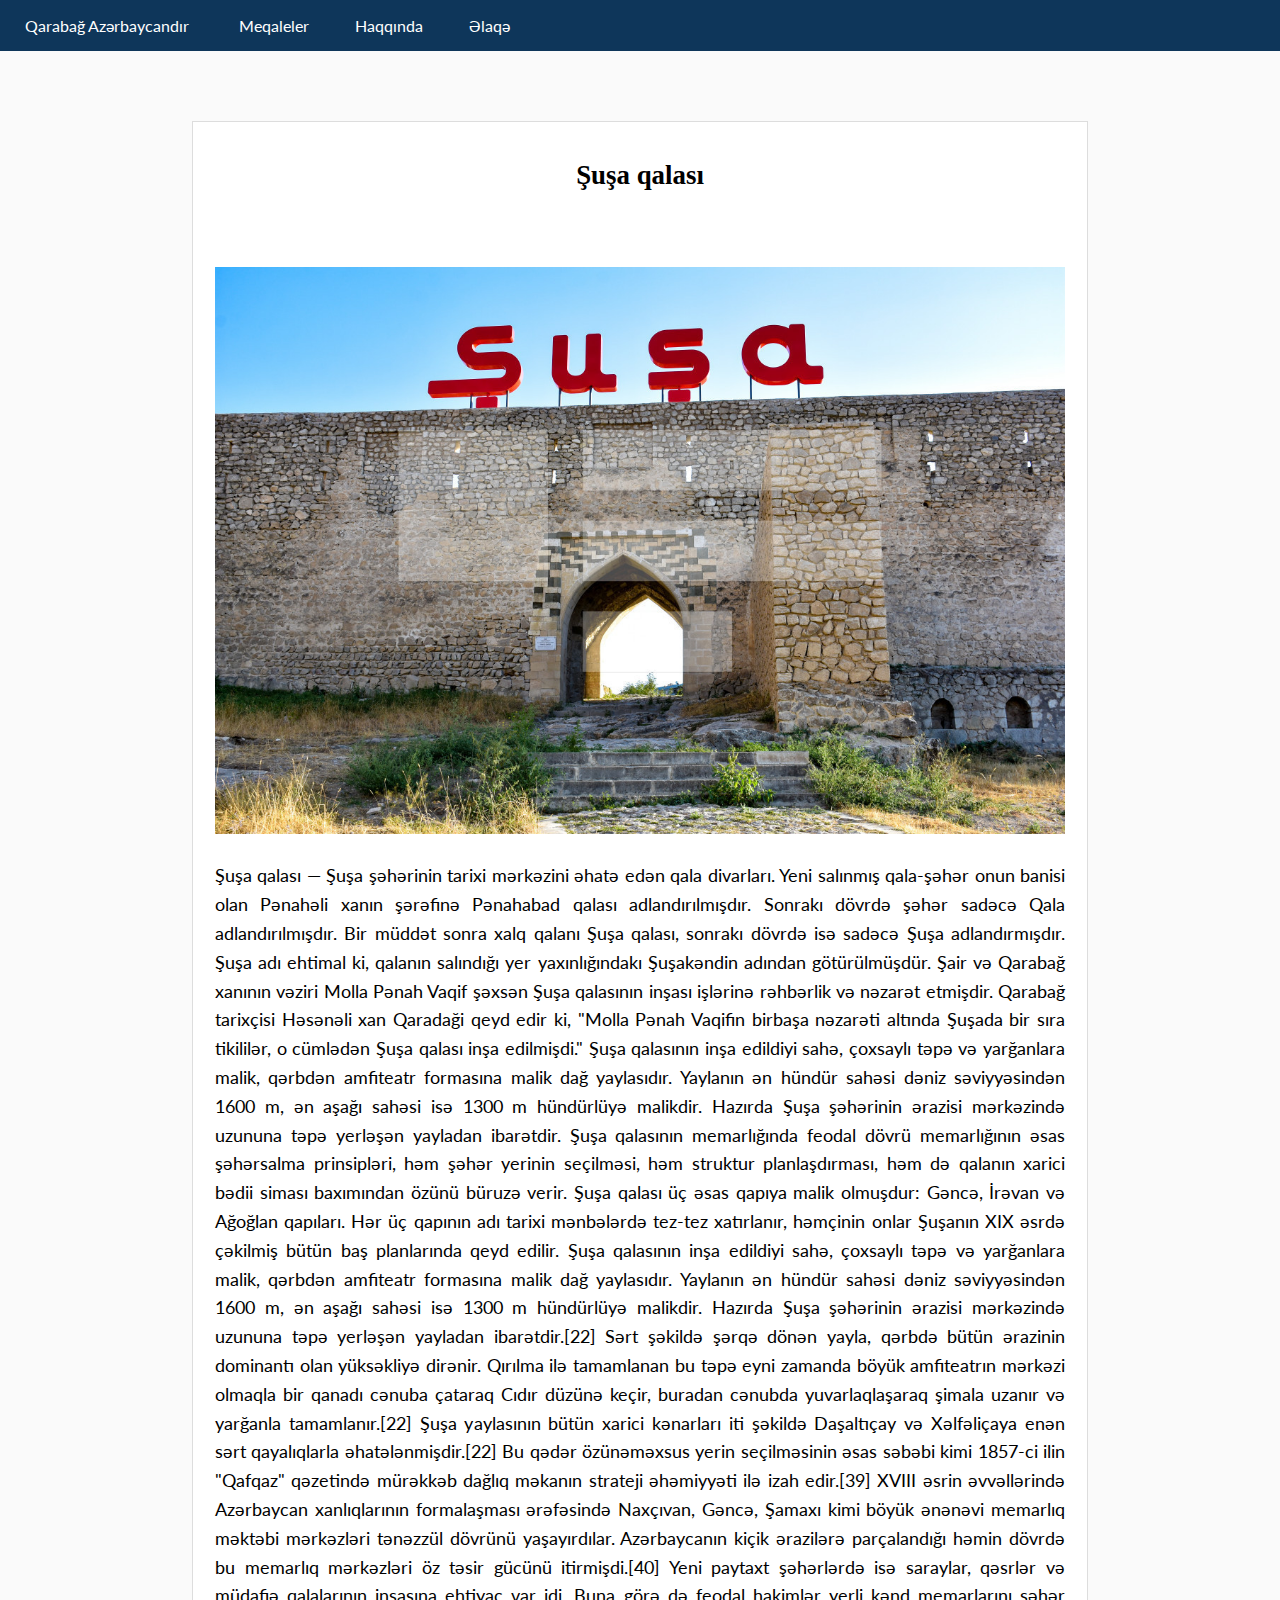
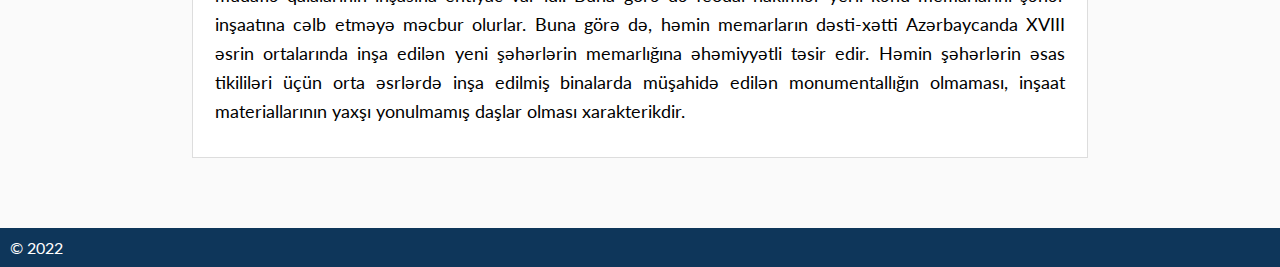
<file: article3.html>
<!DOCTYPE html>
<html lang="en">

<head>
    <meta charset="UTF-8">
    <meta http-equiv="X-UA-Compatible" content="IE=edge">
    <meta name="viewport" content="width=device-width, initial-scale=1.0">
    <link rel="stylesheet" href="./style.css">
    <title>Document</title>
</head>

<body>

    <header>
        <nav>
            <a href="index.html">Qarabağ Azərbaycandır</a>
            <ul class="navigation">
                <li><a href="">Meqaleler</a>
                    <ul class="dropmenu">
                        <li><a href="article1.html">Qarabağ haqqında</a></li>
                        <li><a href="article2.html">Azərbaycan mədəniyyəti</a></li>
                        <li><a href="article3.html">Şuşa qalası</a></li>
                        <li><a href="article4.html">İkinci Qarabağ müharibəsi</a></li>
                        <li><a href="article5.html">Zəfər Günü</a></li>
                        <li><a href="article6.html">Azərbaycanın hərb tarixi</a></li>
                        <li><a href="article7.html">Qarabağ Xanlığı</a></li>
                        <li><a href="article8.html">Odlar Yurdu - Azərbaycan</a></li>
                    </ul>
                </li>
                <li><a href="about.html">Haqqında</a></li>
                <li><a href="contact.html">Əlaqə</a></li>
            </ul>
            <span class="menu"><i class="fas fa-bars fa-2x"></i></span>
        </nav>

        <div class="slide_cont">

        </div>
    </header>

    <section class="articles">
        <article>
            <h1>Şuşa qalası</h1>

            <img src="./images/article3.jpg" alt="article1">

            <p>
                Şuşa qalası — Şuşa şəhərinin tarixi mərkəzini əhatə edən qala divarları. Yeni salınmış qala-şəhər onun
                banisi olan Pənahəli xanın şərəfinə Pənahabad qalası adlandırılmışdır. Sonrakı dövrdə şəhər sadəcə Qala
                adlandırılmışdır. Bir müddət sonra xalq qalanı Şuşa qalası, sonrakı dövrdə isə sadəcə Şuşa
                adlandırmışdır. Şuşa adı ehtimal ki, qalanın salındığı yer yaxınlığındakı Şuşakəndin adından
                götürülmüşdür.

                Şair və Qarabağ xanının vəziri Molla Pənah Vaqif şəxsən Şuşa qalasının inşası işlərinə rəhbərlik və
                nəzarət etmişdir. Qarabağ tarixçisi Həsənəli xan Qaradaği qeyd edir ki, "Molla Pənah Vaqifin birbaşa
                nəzarəti altında Şuşada bir sıra tikililər, o cümlədən Şuşa qalası inşa edilmişdi."

                Şuşa qalasının inşa edildiyi sahə, çoxsaylı təpə və yarğanlara malik, qərbdən amfiteatr formasına malik
                dağ yaylasıdır. Yaylanın ən hündür sahəsi dəniz səviyyəsindən 1600 m, ən aşağı sahəsi isə 1300 m
                hündürlüyə malikdir. Hazırda Şuşa şəhərinin ərazisi mərkəzində uzununa təpə yerləşən yayladan ibarətdir.
                Şuşa qalasının memarlığında feodal dövrü memarlığının əsas şəhərsalma prinsipləri, həm şəhər yerinin
                seçilməsi, həm struktur planlaşdırması, həm də qalanın xarici bədii siması baxımından özünü büruzə
                verir.

                Şuşa qalası üç əsas qapıya malik olmuşdur: Gəncə, İrəvan və Ağoğlan qapıları. Hər üç qapının adı tarixi
                mənbələrdə tez-tez xatırlanır, həmçinin onlar Şuşanın XIX əsrdə çəkilmiş bütün baş planlarında qeyd
                edilir.
                Şuşa qalasının inşa edildiyi sahə, çoxsaylı təpə və yarğanlara malik, qərbdən amfiteatr formasına malik
                dağ yaylasıdır. Yaylanın ən hündür sahəsi dəniz səviyyəsindən 1600 m, ən aşağı sahəsi isə 1300 m
                hündürlüyə malikdir. Hazırda Şuşa şəhərinin ərazisi mərkəzində uzununa təpə yerləşən yayladan
                ibarətdir.[22] Sərt şəkildə şərqə dönən yayla, qərbdə bütün ərazinin dominantı olan yüksəkliyə dirənir.
                Qırılma ilə tamamlanan bu təpə eyni zamanda böyük amfiteatrın mərkəzi olmaqla bir qanadı cənuba çataraq
                Cıdır düzünə keçir, buradan cənubda yuvarlaqlaşaraq şimala uzanır və yarğanla tamamlanır.[22]

                Şuşa yaylasının bütün xarici kənarları iti şəkildə Daşaltıçay və Xəlfəliçaya enən sərt qayalıqlarla
                əhatələnmişdir.[22] Bu qədər özünəməxsus yerin seçilməsinin əsas səbəbi kimi 1857-ci ilin "Qafqaz"
                qəzetində mürəkkəb dağlıq məkanın strateji əhəmiyyəti ilə izah edir.[39]

                XVIII əsrin əvvəllərində Azərbaycan xanlıqlarının formalaşması ərəfəsində Naxçıvan, Gəncə, Şamaxı kimi
                böyük ənənəvi memarlıq məktəbi mərkəzləri tənəzzül dövrünü yaşayırdılar. Azərbaycanın kiçik ərazilərə
                parçalandığı həmin dövrdə bu memarlıq mərkəzləri öz təsir gücünü itirmişdi.[40] Yeni paytaxt şəhərlərdə
                isə saraylar, qəsrlər və müdafiə qalalarının inşasına ehtiyac var idi. Buna görə də feodal hakimlər
                yerli kənd memarlarını şəhər inşaatına cəlb etməyə məcbur olurlar. Buna görə də, həmin memarların
                dəsti-xətti Azərbaycanda XVIII əsrin ortalarında inşa edilən yeni şəhərlərin memarlığına əhəmiyyətli
                təsir edir. Həmin şəhərlərin əsas tikililəri üçün orta əsrlərdə inşa edilmiş binalarda müşahidə edilən
                monumentallığın olmaması, inşaat materiallarının yaxşı yonulmamış daşlar olması xarakterikdir.
            </p>
        </article>

    </section>

    <footer>
        <p>&copy 2022</p>
    </footer>



</body>

</html>
</file>
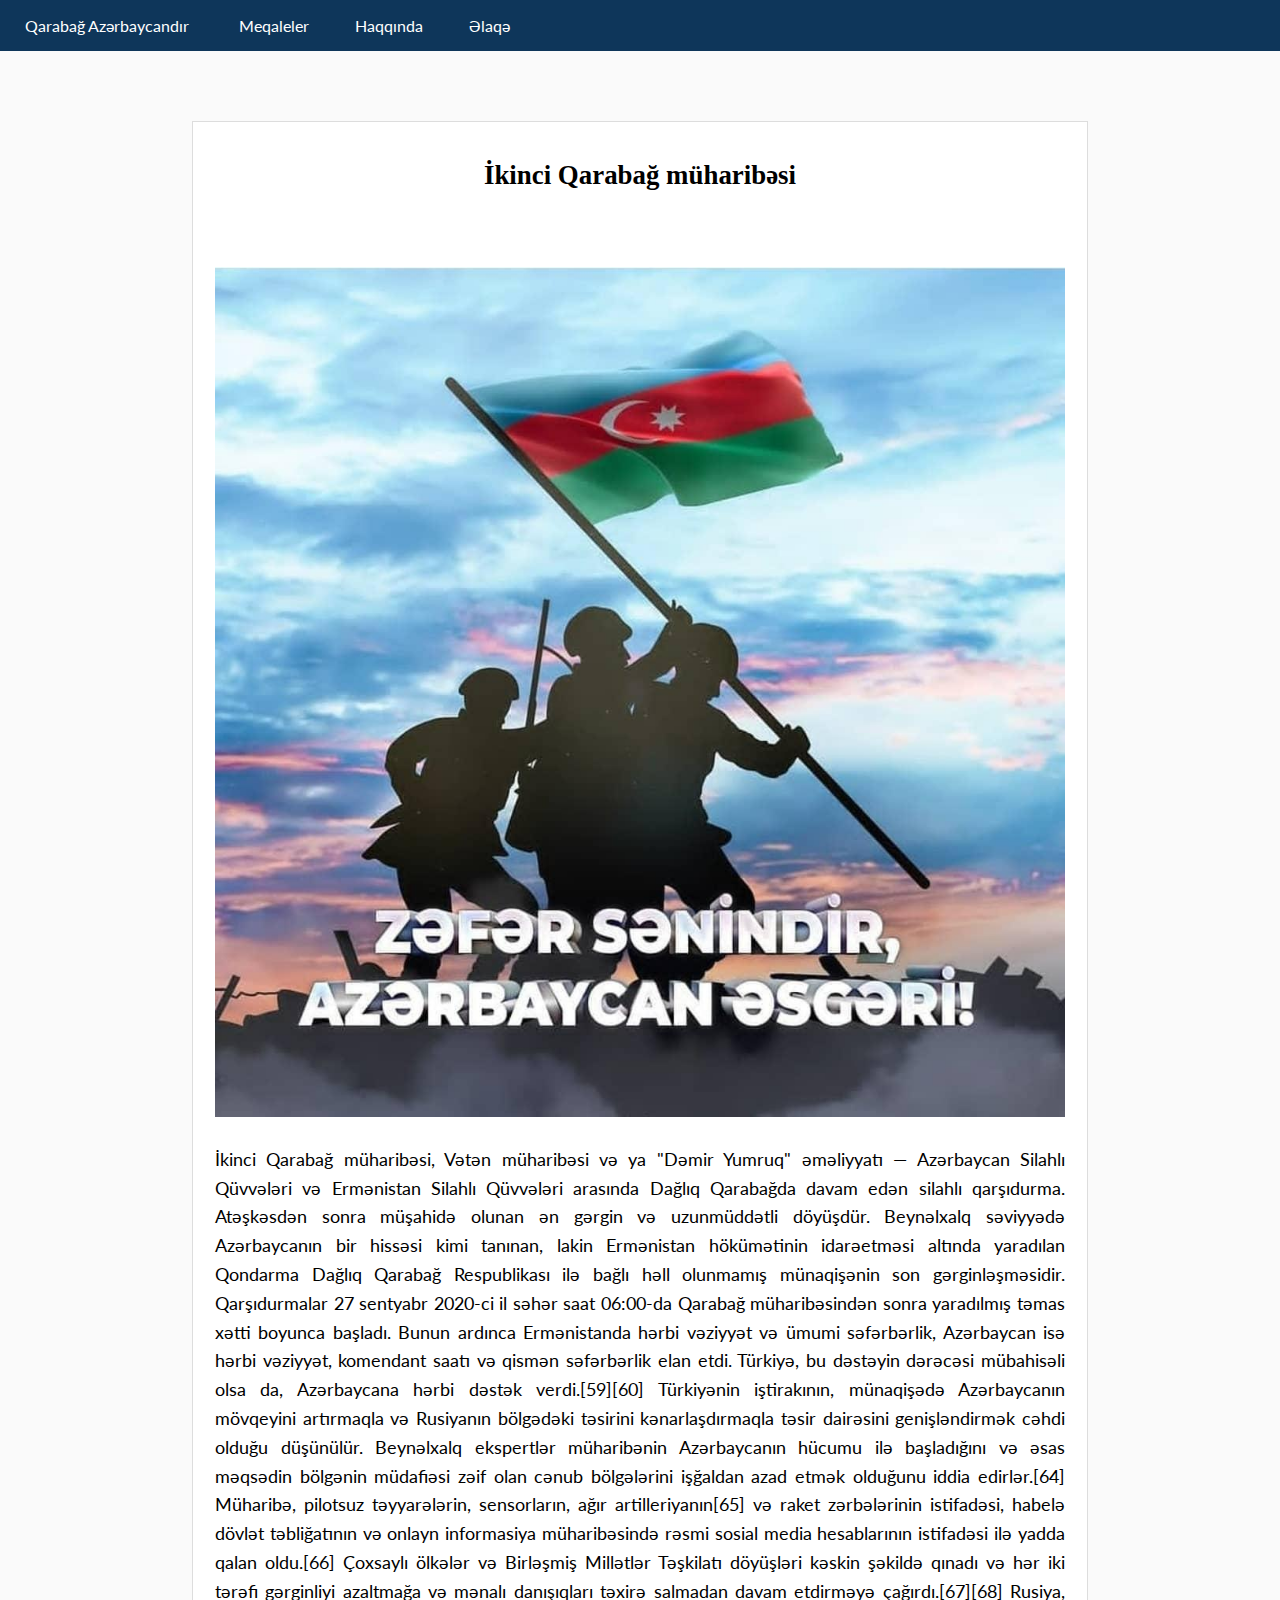
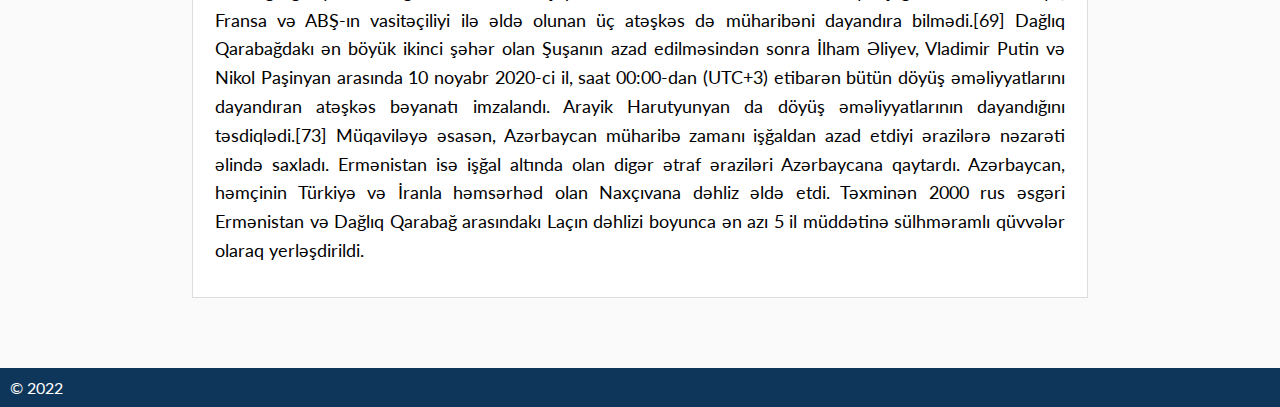
<file: article4.html>
<!DOCTYPE html>
<html lang="en">

<head>
    <meta charset="UTF-8">
    <meta http-equiv="X-UA-Compatible" content="IE=edge">
    <meta name="viewport" content="width=device-width, initial-scale=1.0">
    <link rel="stylesheet" href="./style.css">
    <title>Document</title>
</head>

<body>

    <header>
        <nav>
            <a href="index.html">Qarabağ Azərbaycandır</a>
            <ul class="navigation">
                <li><a href="">Meqaleler</a>
                    <ul class="dropmenu">
                        <li><a href="article1.html">Qarabağ haqqında</a></li>
                        <li><a href="article2.html">Azərbaycan mədəniyyəti</a></li>
                        <li><a href="article3.html">Şuşa qalası</a></li>
                        <li><a href="article4.html">İkinci Qarabağ müharibəsi</a></li>
                        <li><a href="article5.html">Zəfər Günü</a></li>
                        <li><a href="article6.html">Azərbaycanın hərb tarixi</a></li>
                        <li><a href="article7.html">Qarabağ Xanlığı</a></li>
                        <li><a href="article8.html">Odlar Yurdu - Azərbaycan</a></li>
                    </ul>
                </li>
                <li><a href="about.html">Haqqında</a></li>
                <li><a href="contact.html">Əlaqə</a></li>
            </ul>
            <span class="menu"><i class="fas fa-bars fa-2x"></i></span>
        </nav>

        <div class="slide_cont">

        </div>
    </header>

    <section class="articles">
        <article>
            <h1>İkinci Qarabağ müharibəsi</h1>

            <img src="./images/article4.jpg" alt="article1">

            <p>
                İkinci Qarabağ müharibəsi, Vətən müharibəsi və ya "Dəmir Yumruq"
                əməliyyatı — Azərbaycan Silahlı Qüvvələri və Ermənistan Silahlı Qüvvələri arasında Dağlıq
                Qarabağda davam edən silahlı qarşıdurma. Atəşkəsdən sonra müşahidə olunan ən gərgin və uzunmüddətli
                döyüşdür. Beynəlxalq səviyyədə Azərbaycanın bir hissəsi kimi tanınan, lakin Ermənistan hökümətinin
                idarəetməsi altında yaradılan Qondarma Dağlıq Qarabağ Respublikası ilə bağlı həll olunmamış münaqişənin
                son gərginləşməsidir.

                Qarşıdurmalar 27 sentyabr 2020-ci il səhər saat 06:00-da Qarabağ müharibəsindən sonra yaradılmış təmas
                xətti boyunca başladı. Bunun ardınca Ermənistanda hərbi vəziyyət və ümumi səfərbərlik,
                Azərbaycan isə hərbi vəziyyət, komendant saatı və qismən səfərbərlik elan etdi. Türkiyə, bu
                dəstəyin dərəcəsi mübahisəli olsa da, Azərbaycana hərbi dəstək verdi.[59][60] Türkiyənin iştirakının,
                münaqişədə Azərbaycanın mövqeyini artırmaqla və Rusiyanın bölgədəki təsirini kənarlaşdırmaqla təsir
                dairəsini genişləndirmək cəhdi olduğu düşünülür.

                Beynəlxalq ekspertlər müharibənin Azərbaycanın hücumu ilə başladığını və əsas məqsədin bölgənin
                müdafiəsi zəif olan cənub bölgələrini işğaldan azad etmək olduğunu iddia edirlər.[64] Müharibə, pilotsuz
                təyyarələrin, sensorların, ağır artilleriyanın[65] və raket zərbələrinin istifadəsi, habelə dövlət
                təbliğatının və onlayn informasiya müharibəsində rəsmi sosial media hesablarının istifadəsi ilə yadda
                qalan oldu.[66] Çoxsaylı ölkələr və Birləşmiş Millətlər Təşkilatı döyüşləri kəskin şəkildə qınadı və hər
                iki tərəfi gərginliyi azaltmağa və mənalı danışıqları təxirə salmadan davam etdirməyə çağırdı.[67][68]
                Rusiya, Fransa və ABŞ-ın vasitəçiliyi ilə əldə olunan üç atəşkəs də müharibəni dayandıra bilmədi.[69]

                Dağlıq Qarabağdakı ən böyük ikinci şəhər olan Şuşanın azad edilməsindən sonra İlham Əliyev, Vladimir
                Putin və Nikol Paşinyan arasında 10 noyabr 2020-ci il, saat 00:00-dan (UTC+3) etibarən bütün döyüş
                əməliyyatlarını dayandıran atəşkəs bəyanatı imzalandı. Arayik Harutyunyan da döyüş
                əməliyyatlarının dayandığını təsdiqlədi.[73] Müqaviləyə əsasən, Azərbaycan müharibə zamanı işğaldan azad
                etdiyi ərazilərə nəzarəti əlində saxladı. Ermənistan isə işğal altında olan digər ətraf əraziləri
                Azərbaycana qaytardı. Azərbaycan, həmçinin Türkiyə və İranla həmsərhəd olan Naxçıvana dəhliz əldə
                etdi. Təxminən 2000 rus əsgəri Ermənistan və Dağlıq Qarabağ arasındakı Laçın dəhlizi boyunca ən azı
                5 il müddətinə sülhməramlı qüvvələr olaraq yerləşdirildi.
            </p>
        </article>

    </section>

    <footer>
        <p>&copy 2022</p>
    </footer>



</body>

</html>
</file>
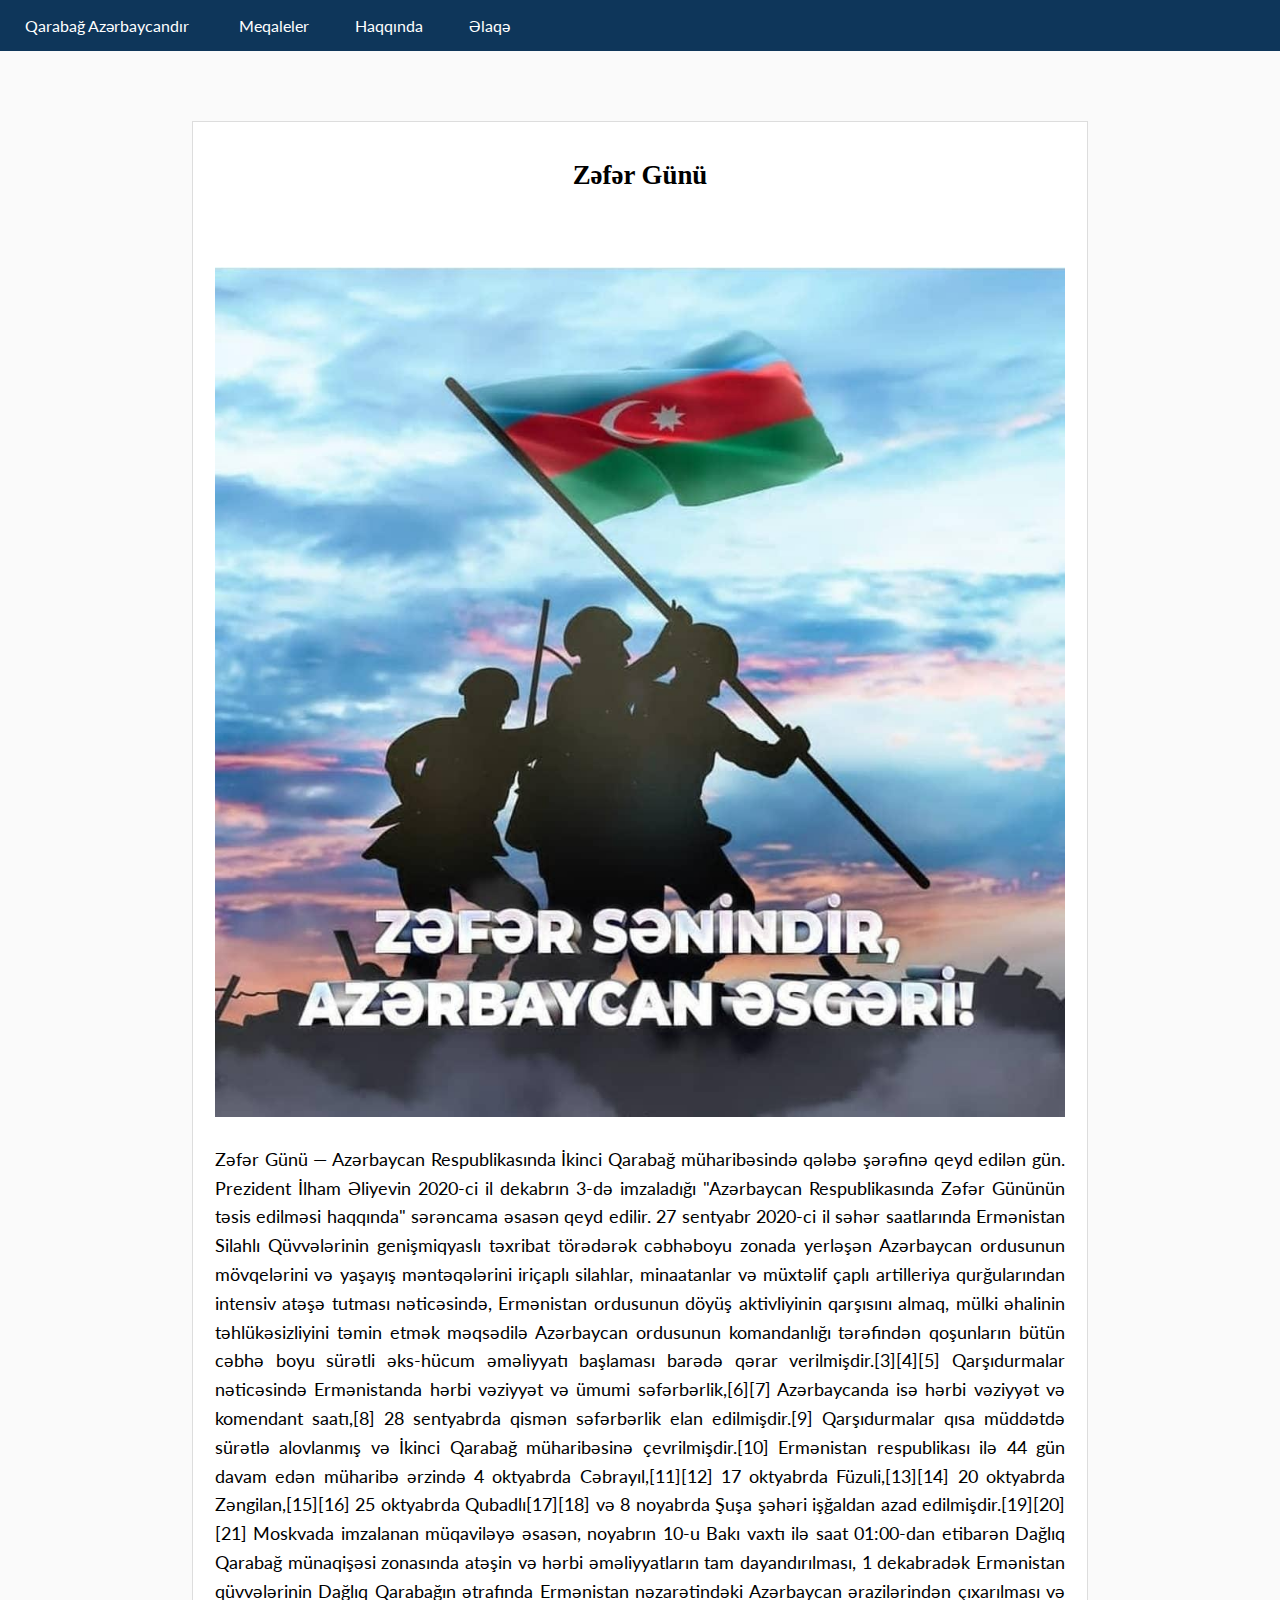
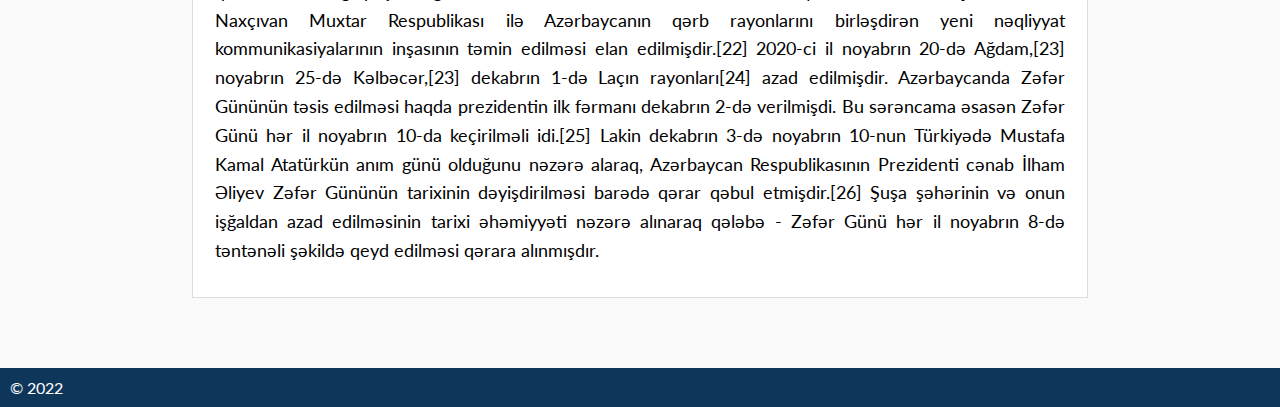
<file: article5.html>
<!DOCTYPE html>
<html lang="en">

<head>
    <meta charset="UTF-8">
    <meta http-equiv="X-UA-Compatible" content="IE=edge">
    <meta name="viewport" content="width=device-width, initial-scale=1.0">
    <link rel="stylesheet" href="./style.css">
    <title>Document</title>
</head>

<body>

    <header>
        <nav>
            <a href="index.html">Qarabağ Azərbaycandır</a>
            <ul class="navigation">
                <li><a href="">Meqaleler</a>
                    <ul class="dropmenu">
                        <li><a href="article1.html">Qarabağ haqqında</a></li>
                        <li><a href="article2.html">Azərbaycan mədəniyyəti</a></li>
                        <li><a href="article3.html">Şuşa qalası</a></li>
                        <li><a href="article4.html">İkinci Qarabağ müharibəsi</a></li>
                        <li><a href="article5.html">Zəfər Günü</a></li>
                        <li><a href="article6.html">Azərbaycanın hərb tarixi</a></li>
                        <li><a href="article7.html">Qarabağ Xanlığı</a></li>
                        <li><a href="article8.html">Odlar Yurdu - Azərbaycan</a></li>
                    </ul>
                </li>
                <li><a href="about.html">Haqqında</a></li>
                <li><a href="contact.html">Əlaqə</a></li>
            </ul>
            <span class="menu"><i class="fas fa-bars fa-2x"></i></span>
        </nav>

        <div class="slide_cont">

        </div>
    </header>

    <section class="articles">
        <article>
            <h1>Zəfər Günü</h1>

            <img src="./images/article4.jpg" alt="article1">

            <p>
                Zəfər Günü — Azərbaycan Respublikasında İkinci Qarabağ müharibəsində qələbə şərəfinə qeyd edilən gün.
                Prezident İlham Əliyevin 2020-ci il dekabrın 3-də imzaladığı "Azərbaycan Respublikasında Zəfər Gününün
                təsis edilməsi haqqında" sərəncama əsasən qeyd edilir.
                27 sentyabr 2020-ci il səhər saatlarında Ermənistan Silahlı Qüvvələrinin genişmiqyaslı təxribat
                törədərək cəbhəboyu zonada yerləşən Azərbaycan ordusunun mövqelərini və yaşayış məntəqələrini iriçaplı
                silahlar, minaatanlar və müxtəlif çaplı artilleriya qurğularından intensiv atəşə tutması nəticəsində,
                Ermənistan ordusunun döyüş aktivliyinin qarşısını almaq, mülki əhalinin təhlükəsizliyini təmin etmək
                məqsədilə Azərbaycan ordusunun komandanlığı tərəfindən qoşunların bütün cəbhə boyu sürətli əks-hücum
                əməliyyatı başlaması barədə qərar verilmişdir.[3][4][5] Qarşıdurmalar nəticəsində Ermənistanda hərbi
                vəziyyət və ümumi səfərbərlik,[6][7] Azərbaycanda isə hərbi vəziyyət və komendant saatı,[8] 28
                sentyabrda qismən səfərbərlik elan edilmişdir.[9] Qarşıdurmalar qısa müddətdə sürətlə alovlanmış və
                İkinci Qarabağ müharibəsinə çevrilmişdir.[10]

                Ermənistan respublikası ilə 44 gün davam edən müharibə ərzində 4 oktyabrda Cəbrayıl,[11][12] 17
                oktyabrda Füzuli,[13][14] 20 oktyabrda Zəngilan,[15][16] 25 oktyabrda Qubadlı[17][18] və 8 noyabrda Şuşa
                şəhəri işğaldan azad edilmişdir.[19][20][21] Moskvada imzalanan müqaviləyə əsasən, noyabrın 10-u Bakı
                vaxtı ilə saat 01:00-dan etibarən Dağlıq Qarabağ münaqişəsi zonasında atəşin və hərbi əməliyyatların tam
                dayandırılması, 1 dekabradək Ermənistan qüvvələrinin Dağlıq Qarabağın ətrafında Ermənistan nəzarətindəki
                Azərbaycan ərazilərindən çıxarılması və Naxçıvan Muxtar Respublikası ilə Azərbaycanın qərb rayonlarını
                birləşdirən yeni nəqliyyat kommunikasiyalarının inşasının təmin edilməsi elan edilmişdir.[22]

                2020-ci il noyabrın 20-də Ağdam,[23] noyabrın 25-də Kəlbəcər,[23] dekabrın 1-də Laçın rayonları[24] azad
                edilmişdir.
                Azərbaycanda Zəfər Gününün təsis edilməsi haqda prezidentin ilk fərmanı dekabrın 2-də verilmişdi. Bu
                sərəncama əsasən Zəfər Günü hər il noyabrın 10-da keçirilməli idi.[25] Lakin dekabrın 3-də noyabrın
                10-nun Türkiyədə Mustafa Kamal Atatürkün anım günü olduğunu nəzərə alaraq, Azərbaycan Respublikasının
                Prezidenti cənab İlham Əliyev Zəfər Gününün tarixinin dəyişdirilməsi barədə qərar qəbul etmişdir.[26]
                Şuşa şəhərinin və onun işğaldan azad edilməsinin tarixi əhəmiyyəti nəzərə alınaraq qələbə - Zəfər Günü
                hər il noyabrın 8-də təntənəli şəkildə qeyd edilməsi qərara alınmışdır.
            </p>
        </article>

    </section>

    <footer>
        <p>&copy 2022</p>
    </footer>



</body>

</html>
</file>
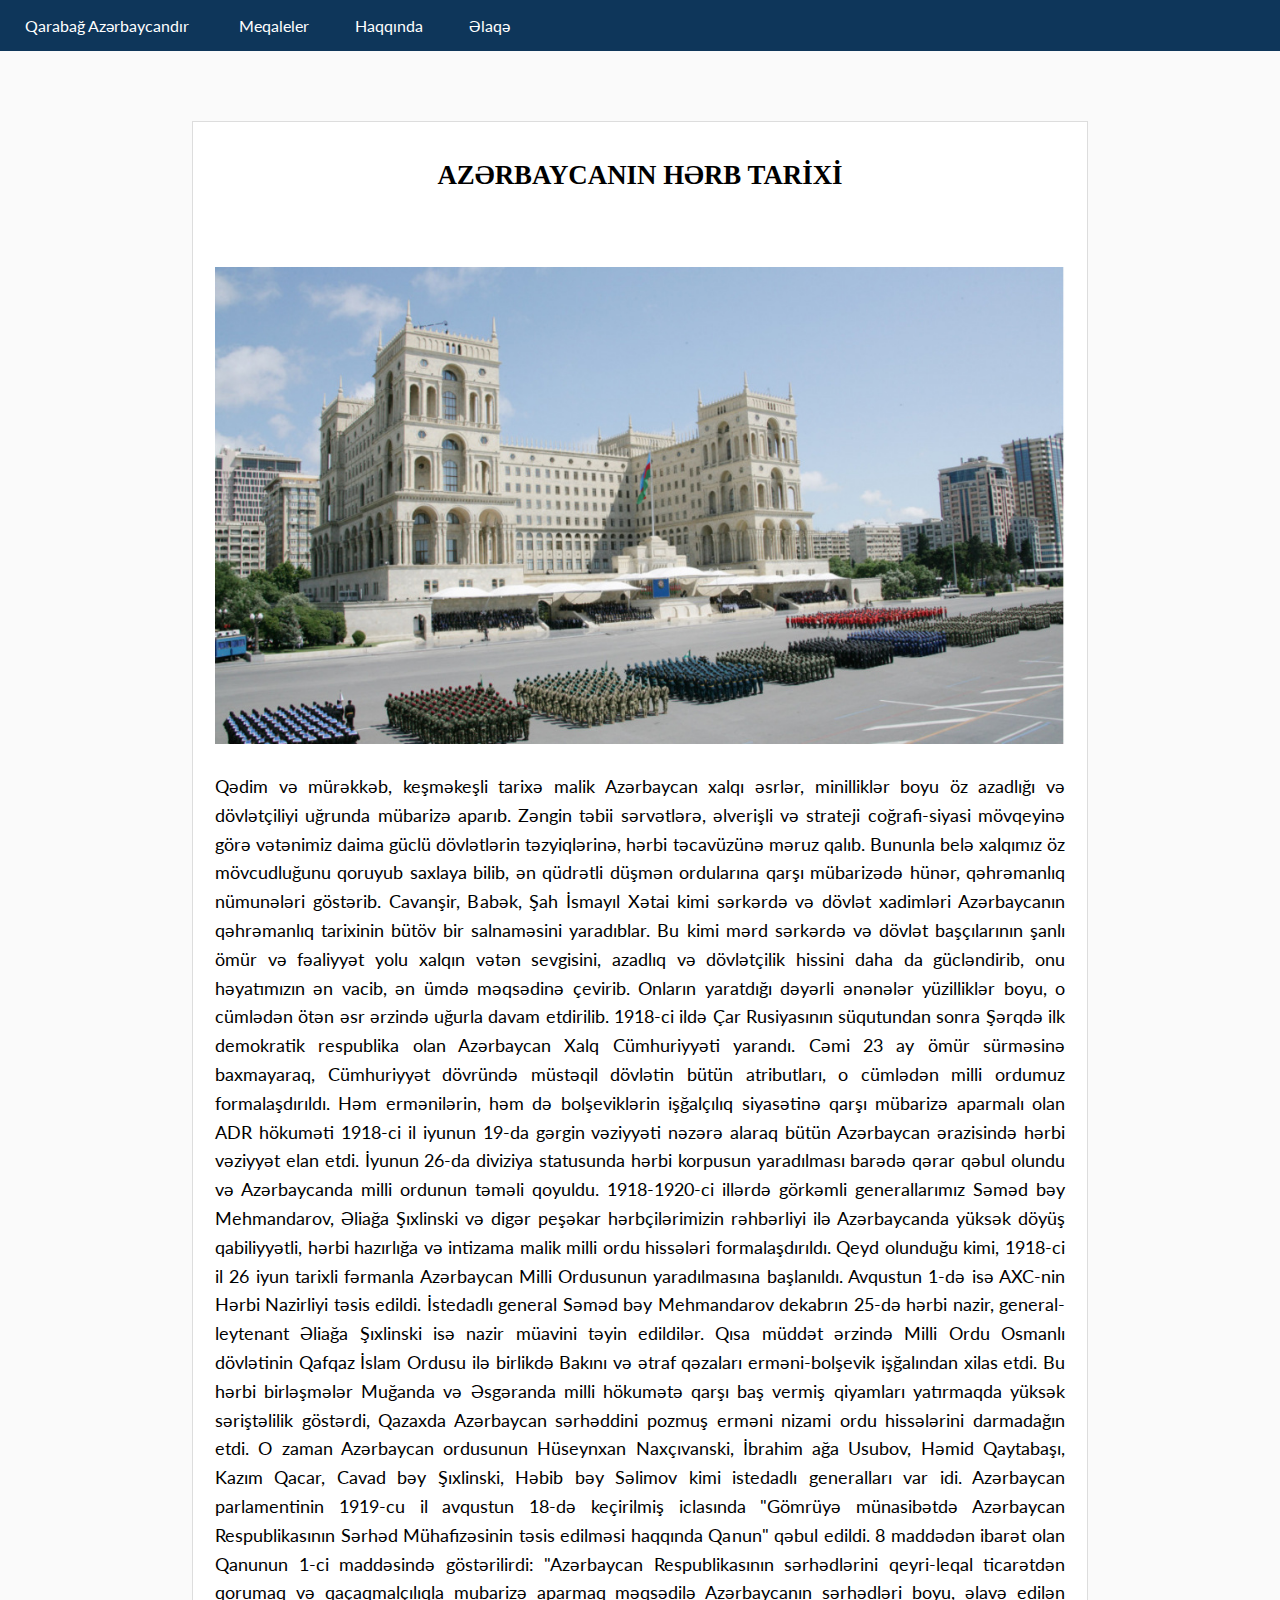
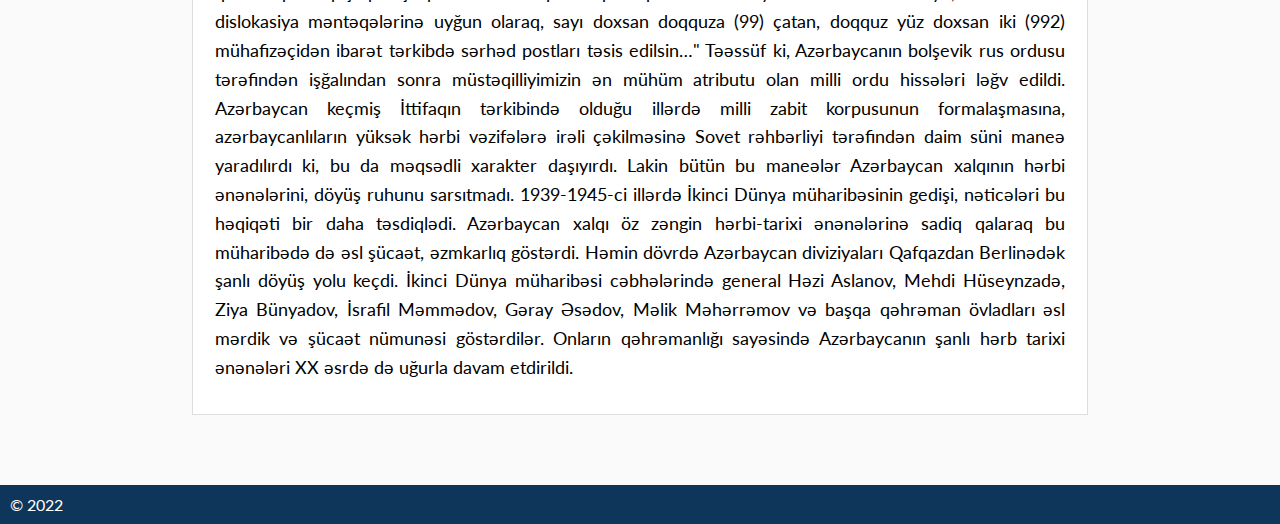
<file: article6.html>
<!DOCTYPE html>
<html lang="en">

<head>
    <meta charset="UTF-8">
    <meta http-equiv="X-UA-Compatible" content="IE=edge">
    <meta name="viewport" content="width=device-width, initial-scale=1.0">
    <link rel="stylesheet" href="./style.css">
    <title>Document</title>
</head>

<body>

    <header>
        <nav>
            <a href="index.html">Qarabağ Azərbaycandır</a>
            <ul class="navigation">
                <li><a href="">Meqaleler</a>
                    <ul class="dropmenu">
                        <li><a href="article1.html">Qarabağ haqqında</a></li>
                        <li><a href="article2.html">Azərbaycan mədəniyyəti</a></li>
                        <li><a href="article3.html">Şuşa qalası</a></li>
                        <li><a href="article4.html">İkinci Qarabağ müharibəsi</a></li>
                        <li><a href="article5.html">Zəfər Günü</a></li>
                        <li><a href="article6.html">Azərbaycanın hərb tarixi</a></li>
                        <li><a href="article7.html">Qarabağ Xanlığı</a></li>
                        <li><a href="article8.html">Odlar Yurdu - Azərbaycan</a></li>
                    </ul>
                </li>
                <li><a href="about.html">Haqqında</a></li>
                <li><a href="contact.html">Əlaqə</a></li>
            </ul>
            <span class="menu"><i class="fas fa-bars fa-2x"></i></span>
        </nav>

        <div class="slide_cont">

        </div>
    </header>

    <section class="articles">
        <article>
            <h1>AZƏRBAYCANIN HƏRB TARİXİ</h1>

            <img src="./images/article6.jpg" alt="article1">

            <p>
                Qədim və mürəkkəb, keşməkeşli tarixə malik Azərbaycan xalqı əsrlər, minilliklər boyu öz azadlığı və
                dövlətçiliyi uğrunda mübarizə aparıb. Zəngin təbii sərvətlərə, əlverişli və strateji coğrafi-siyasi
                mövqeyinə görə vətənimiz daima güclü dövlətlərin təzyiqlərinə, hərbi təcavüzünə məruz qalıb. Bununla
                belə xalqımız öz mövcudluğunu qoruyub saxlaya bilib, ən qüdrətli düşmən ordularına qarşı mübarizədə
                hünər, qəhrəmanlıq nümunələri göstərib. Cavanşir, Babək, Şah İsmayıl Xətai kimi sərkərdə və dövlət
                xadimləri Azərbaycanın qəhrəmanlıq tarixinin bütöv bir salnaməsini yaradıblar. Bu kimi mərd sərkərdə və
                dövlət başçılarının şanlı ömür və fəaliyyət yolu xalqın vətən sevgisini, azadlıq və dövlətçilik hissini
                daha da gücləndirib, onu həyatımızın ən vacib, ən ümdə məqsədinə çevirib. Onların yaratdığı dəyərli
                ənənələr yüzilliklər boyu, o cümlədən ötən əsr ərzində uğurla davam etdirilib.

                1918-ci ildə Çar Rusiyasının süqutundan sonra Şərqdə ilk demokratik respublika olan Azərbaycan Xalq
                Cümhuriyyəti yarandı. Cəmi 23 ay ömür sürməsinə baxmayaraq, Cümhuriyyət dövründə müstəqil dövlətin bütün
                atributları, o cümlədən milli ordumuz formalaşdırıldı. Həm ermənilərin, həm də bolşeviklərin işğalçılıq
                siyasətinə qarşı mübarizə aparmalı olan ADR hökuməti 1918-ci il iyunun 19-da gərgin vəziyyəti nəzərə
                alaraq bütün Azərbaycan ərazisində hərbi vəziyyət elan etdi. İyunun 26-da diviziya statusunda hərbi
                korpusun yaradılması barədə qərar qəbul olundu və Azərbaycanda milli ordunun təməli qoyuldu.
                1918-1920-ci illərdə görkəmli generallarımız Səməd bəy Mehmandarov, Əliağa Şıxlinski və digər peşəkar
                hərbçilərimizin rəhbərliyi ilə Azərbaycanda yüksək döyüş qabiliyyətli, hərbi hazırlığa və intizama malik
                milli ordu hissələri formalaşdırıldı. Qeyd olunduğu kimi, 1918-ci il 26 iyun tarixli fərmanla Azərbaycan
                Milli Ordusunun yaradılmasına başlanıldı. Avqustun 1-də isə AXC-nin Hərbi Nazirliyi təsis edildi.
                İstedadlı general Səməd bəy Mehmandarov dekabrın 25-də hərbi nazir, general-leytenant Əliağa Şıxlinski
                isə nazir müavini təyin edildilər. Qısa müddət ərzində Milli Ordu Osmanlı dövlətinin Qafqaz İslam Ordusu
                ilə birlikdə Bakını və ətraf qəzaları erməni-bolşevik işğalından xilas etdi. Bu hərbi birləşmələr
                Muğanda və Əsgəranda milli hökumətə qarşı baş vermiş qiyamları yatırmaqda yüksək səriştəlilik göstərdi,
                Qazaxda Azərbaycan sərhəddini pozmuş erməni nizami ordu hissələrini darmadağın etdi. O zaman Azərbaycan
                ordusunun Hüseynxan Naxçıvanski, İbrahim ağa Usubov, Həmid Qaytabaşı, Kazım Qacar, Cavad bəy Şıxlinski,
                Həbib bəy Səlimov kimi istedadlı generalları var idi.
                Azərbaycan parlamentinin 1919-cu il avqustun 18-də keçirilmiş iclasında "Gömrüyə münasibətdə Azərbaycan
                Respublikasının Sərhəd Mühafizəsinin təsis edilməsi haqqında Qanun" qəbul edildi. 8 maddədən ibarət olan
                Qanunun 1-ci maddəsində göstərilirdi: "Azərbaycan Respublikasının sərhədlərini qeyri-leqal ticarətdən
                qorumaq və qaçaqmalçılıqla mubarizə aparmaq məqsədilə Azərbaycanın sərhədləri boyu, əlavə edilən
                dislokasiya məntəqələrinə uyğun olaraq, sayı doxsan doqquza (99) çatan, doqquz yüz doxsan iki (992)
                mühafizəçidən ibarət tərkibdə sərhəd postları təsis edilsin…"

                Təəssüf ki, Azərbaycanın bolşevik rus ordusu tərəfindən işğalından sonra müstəqilliyimizin ən mühüm
                atributu olan milli ordu hissələri ləğv edildi. Azərbaycan keçmiş İttifaqın tərkibində olduğu illərdə
                milli zabit korpusunun formalaşmasına, azərbaycanlıların yüksək hərbi vəzifələrə irəli çəkilməsinə Sovet
                rəhbərliyi tərəfindən daim süni maneə yaradılırdı ki, bu da məqsədli xarakter daşıyırdı.

                Lakin bütün bu maneələr Azərbaycan xalqının hərbi ənənələrini, döyüş ruhunu sarsıtmadı. 1939-1945-ci
                illərdə İkinci Dünya müharibəsinin gedişi, nəticələri bu həqiqəti bir daha təsdiqlədi. Azərbaycan xalqı
                öz zəngin hərbi-tarixi ənənələrinə sadiq qalaraq bu müharibədə də əsl şücaət, əzmkarlıq göstərdi. Həmin
                dövrdə Azərbaycan diviziyaları Qafqazdan Berlinədək şanlı döyüş yolu keçdi. İkinci Dünya müharibəsi
                cəbhələrində general Həzi Aslanov, Mehdi Hüseynzadə, Ziya Bünyadov, İsrafil Məmmədov, Gəray Əsədov,
                Məlik Məhərrəmov və başqa qəhrəman övladları əsl mərdik və şücaət nümunəsi göstərdilər. Onların
                qəhrəmanlığı sayəsində Azərbaycanın şanlı hərb tarixi ənənələri XX əsrdə də uğurla davam etdirildi.
            </p>
        </article>

    </section>

    <footer>
        <p>&copy 2022</p>
    </footer>



</body>

</html>
</file>
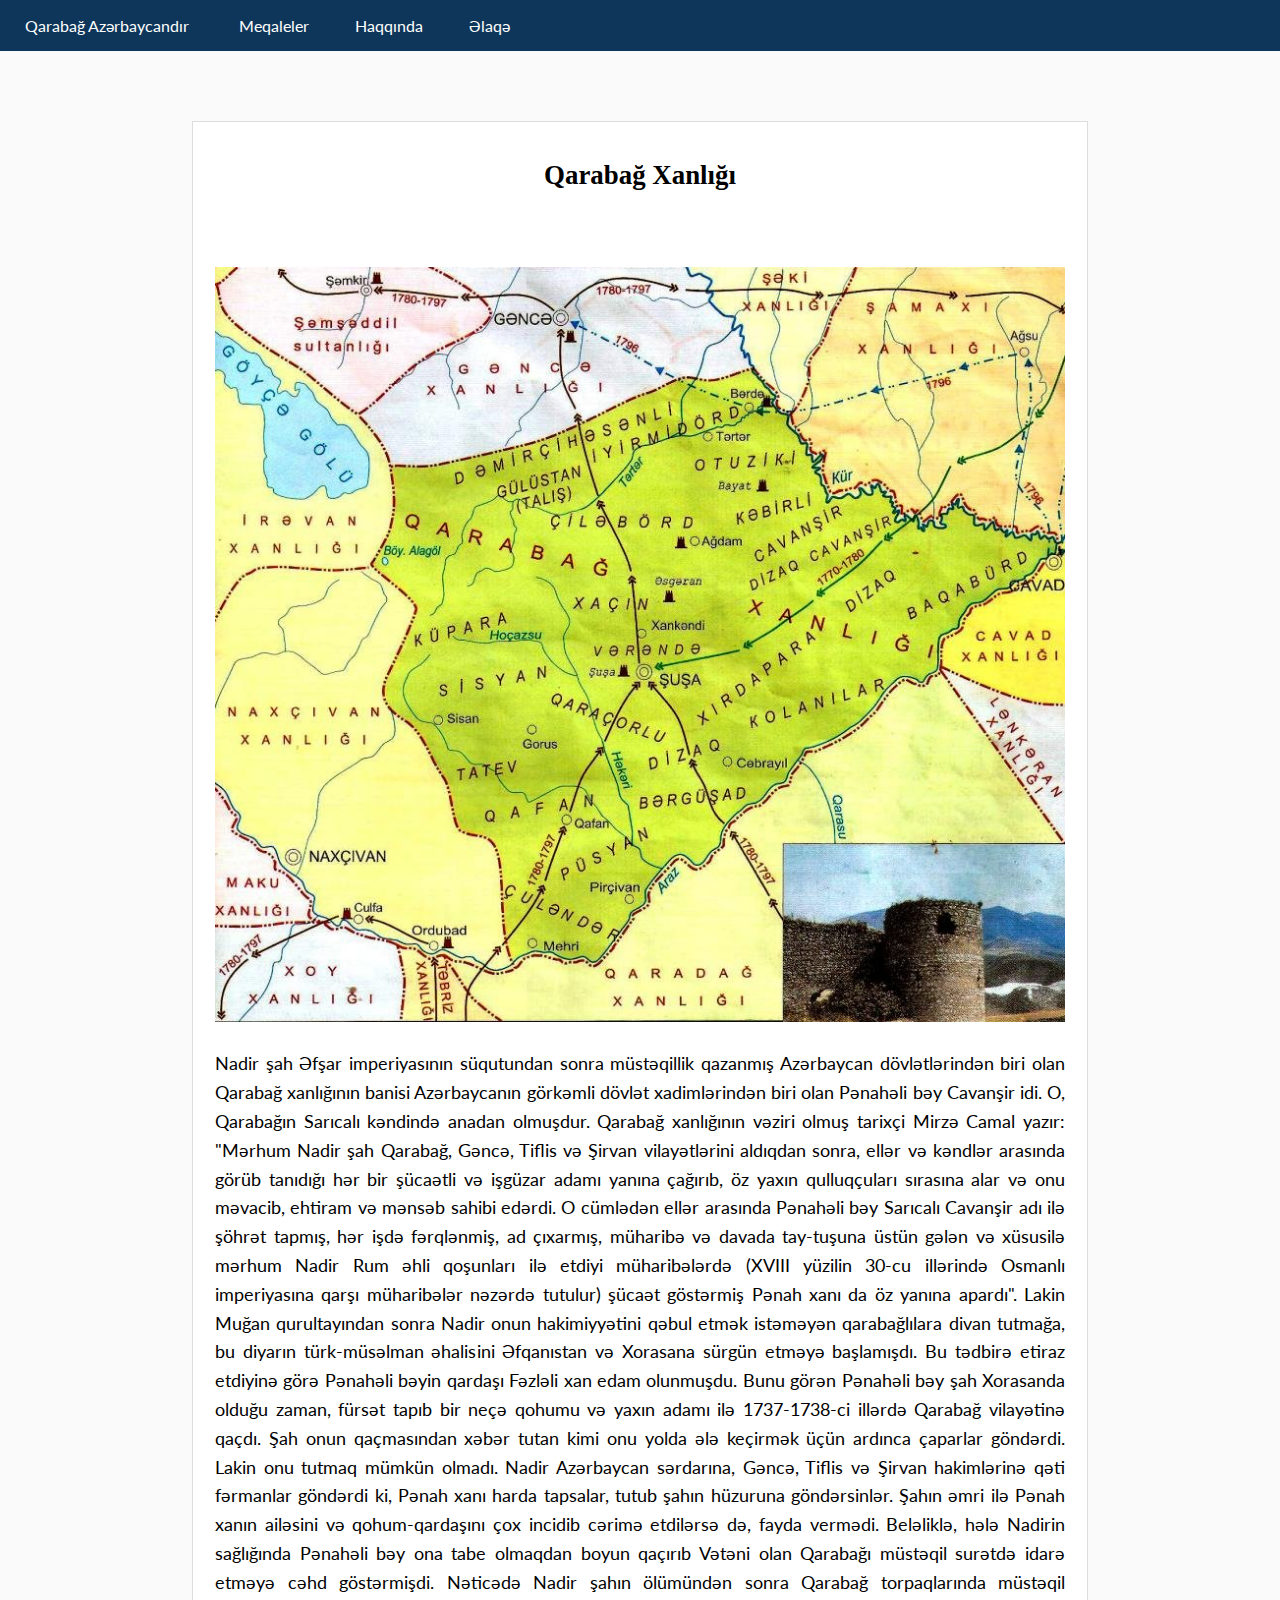
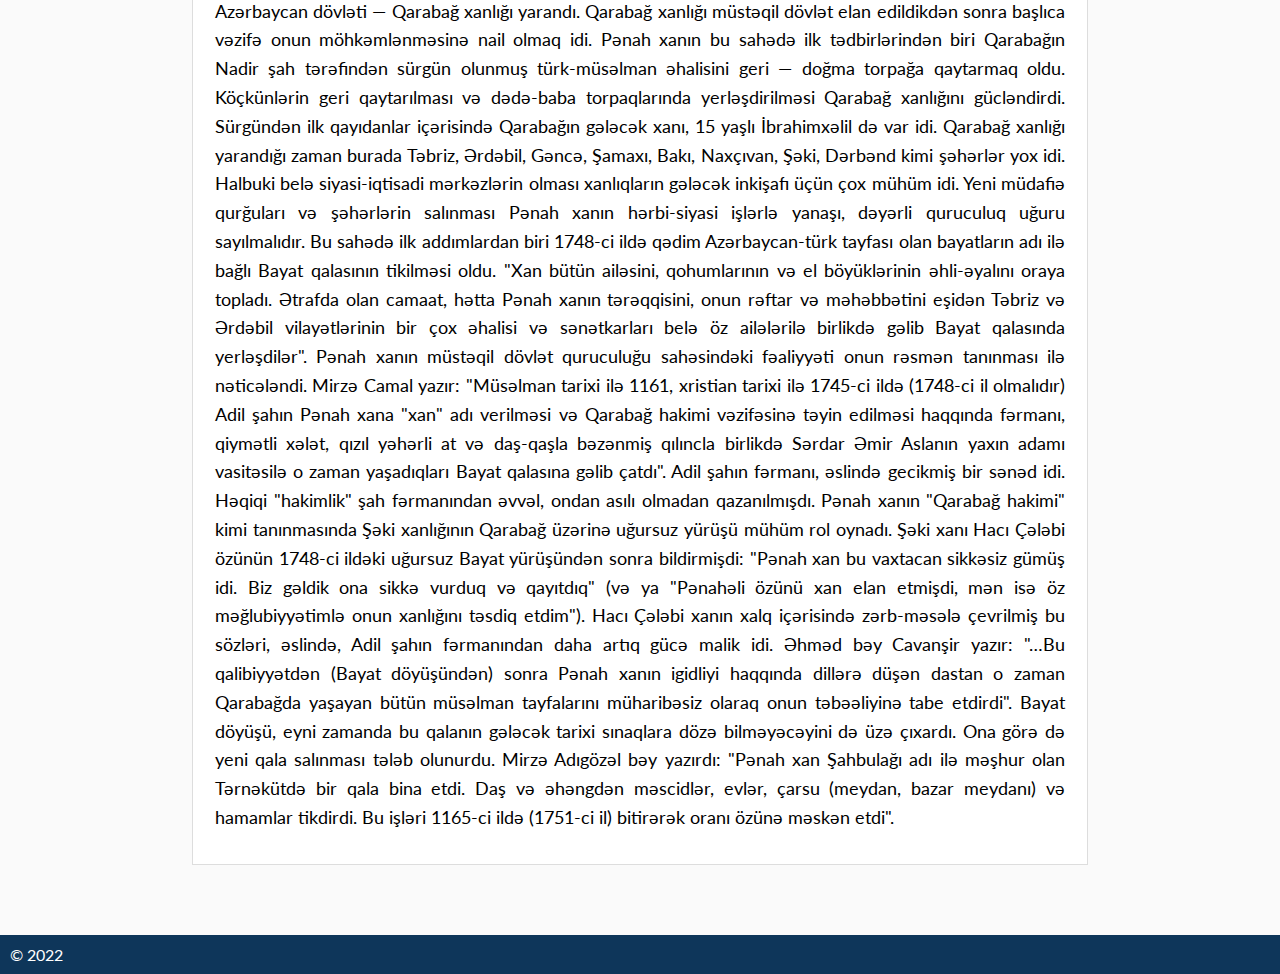
<file: article7.html>
<!DOCTYPE html>
<html lang="en">

<head>
    <meta charset="UTF-8">
    <meta http-equiv="X-UA-Compatible" content="IE=edge">
    <meta name="viewport" content="width=device-width, initial-scale=1.0">
    <link rel="stylesheet" href="./style.css">
    <title>Document</title>
</head>

<body>

    <header>
        <nav>
            <a href="index.html">Qarabağ Azərbaycandır</a>
            <ul class="navigation">
                <li><a href="">Meqaleler</a>
                    <ul class="dropmenu">
                        <li><a href="article1.html">Qarabağ haqqında</a></li>
                        <li><a href="article2.html">Azərbaycan mədəniyyəti</a></li>
                        <li><a href="article3.html">Şuşa qalası</a></li>
                        <li><a href="article4.html">İkinci Qarabağ müharibəsi</a></li>
                        <li><a href="article5.html">Zəfər Günü</a></li>
                        <li><a href="article6.html">Azərbaycanın hərb tarixi</a></li>
                        <li><a href="article7.html">Qarabağ Xanlığı</a></li>
                        <li><a href="article8.html">Odlar Yurdu - Azərbaycan</a></li>
                    </ul>
                </li>
                <li><a href="about.html">Haqqında</a></li>
                <li><a href="contact.html">Əlaqə</a></li>
            </ul>
            <span class="menu"><i class="fas fa-bars fa-2x"></i></span>
        </nav>

        <div class="slide_cont">

        </div>
    </header>

    <section class="articles">
        <article>
            <h1>Qarabağ Xanlığı</h1>

            <img src="./images/article7.jpg" alt="article1">

            <p>
                Nadir şah Əfşar imperiyasının süqutundan sonra müstəqillik qazanmış Azərbaycan dövlətlərindən biri olan
                Qarabağ xanlığının banisi Azərbaycanın görkəmli dövlət xadimlərindən biri olan Pənahəli bəy Cavanşir
                idi. O, Qarabağın Sarıcalı kəndində anadan olmuşdur. Qarabağ xanlığının vəziri olmuş tarixçi Mirzə Camal
                yazır: "Mərhum Nadir şah Qarabağ, Gəncə, Tiflis və Şirvan vilayətlərini aldıqdan sonra, ellər və kəndlər
                arasında görüb tanıdığı hər bir şücaətli və işgüzar adamı yanına çağırıb, öz yaxın qulluqçuları sırasına
                alar və onu məvacib, ehtiram və mənsəb sahibi edərdi. O cümlədən ellər arasında Pənahəli bəy Sarıcalı
                Cavanşir adı ilə şöhrət tapmış, hər işdə fərqlənmiş, ad çıxarmış, müharibə və davada tay-tuşuna üstün
                gələn və xüsusilə mərhum Nadir Rum əhli qoşunları ilə etdiyi müharibələrdə (XVIII yüzilin 30-cu
                illərində Osmanlı imperiyasına qarşı müharibələr nəzərdə tutulur) şücaət göstərmiş Pənah xanı da öz
                yanına apardı". Lakin Muğan qurultayından sonra Nadir onun hakimiyyətini qəbul etmək istəməyən
                qarabağlılara divan tutmağa, bu diyarın türk-müsəlman əhalisini Əfqanıstan və Xorasana sürgün etməyə
                başlamışdı. Bu tədbirə etiraz etdiyinə görə Pənahəli bəyin qardaşı Fəzləli xan edam olunmuşdu. Bunu
                görən Pənahəli bəy şah Xorasanda olduğu zaman, fürsət tapıb bir neçə qohumu və yaxın adamı ilə
                1737-1738-ci illərdə Qarabağ vilayətinə qaçdı. Şah onun qaçmasından xəbər tutan kimi onu yolda ələ
                keçirmək üçün ardınca çaparlar göndərdi. Lakin onu tutmaq mümkün olmadı. Nadir Azərbaycan sərdarına,
                Gəncə, Tiflis və Şirvan hakimlərinə qəti fərmanlar göndərdi ki, Pənah xanı harda tapsalar, tutub şahın
                hüzuruna göndərsinlər. Şahın əmri ilə Pənah xanın ailəsini və qohum-qardaşını çox incidib cərimə
                etdilərsə də, fayda vermədi.
                Beləliklə, hələ Nadirin sağlığında Pənahəli bəy ona tabe olmaqdan boyun qaçırıb Vətəni olan Qarabağı
                müstəqil surətdə idarə etməyə cəhd göstərmişdi. Nəticədə Nadir şahın ölümündən sonra Qarabağ
                torpaqlarında müstəqil Azərbaycan dövləti — Qarabağ xanlığı yarandı.

                Qarabağ xanlığı müstəqil dövlət elan edildikdən sonra başlıca vəzifə onun möhkəmlənməsinə nail olmaq
                idi. Pənah xanın bu sahədə ilk tədbirlərindən biri Qarabağın Nadir şah tərəfindən sürgün olunmuş
                türk-müsəlman əhalisini geri — doğma torpağa qaytarmaq oldu. Köçkünlərin geri qaytarılması və dədə-baba
                torpaqlarında yerləşdirilməsi Qarabağ xanlığını gücləndirdi. Sürgündən ilk qayıdanlar içərisində
                Qarabağın gələcək xanı, 15 yaşlı İbrahimxəlil də var idi.

                Qarabağ xanlığı yarandığı zaman burada Təbriz, Ərdəbil, Gəncə, Şamaxı, Bakı, Naxçıvan, Şəki, Dərbənd
                kimi şəhərlər yox idi. Halbuki belə siyasi-iqtisadi mərkəzlərin olması xanlıqların gələcək inkişafı üçün
                çox mühüm idi. Yeni müdafiə qurğuları və şəhərlərin salınması Pənah xanın hərbi-siyasi işlərlə yanaşı,
                dəyərli quruculuq uğuru sayılmalıdır.

                Bu sahədə ilk addımlardan biri 1748-ci ildə qədim Azərbaycan-türk tayfası olan bayatların adı ilə bağlı
                Bayat qalasının tikilməsi oldu. "Xan bütün ailəsini, qohumlarının və el böyüklərinin əhli-əyalını oraya
                topladı. Ətrafda olan camaat, hətta Pənah xanın tərəqqisini, onun rəftar və məhəbbətini eşidən Təbriz və
                Ərdəbil vilayətlərinin bir çox əhalisi və sənətkarları belə öz ailələrilə birlikdə gəlib Bayat qalasında
                yerləşdilər".

                Pənah xanın müstəqil dövlət quruculuğu sahəsindəki fəaliyyəti onun rəsmən tanınması ilə nəticələndi.
                Mirzə Camal yazır: "Müsəlman tarixi ilə 1161, xristian tarixi ilə 1745-ci ildə (1748-ci il olmalıdır)
                Adil şahın Pənah xana "xan" adı verilməsi və Qarabağ hakimi vəzifəsinə təyin edilməsi haqqında fərmanı,
                qiymətli xələt, qızıl yəhərli at və daş-qaşla bəzənmiş qılıncla birlikdə Sərdar Əmir Aslanın yaxın adamı
                vasitəsilə o zaman yaşadıqları Bayat qalasına gəlib çatdı".

                Adil şahın fərmanı, əslində gecikmiş bir sənəd idi. Həqiqi "hakimlik" şah fərmanından əvvəl, ondan asılı
                olmadan qazanılmışdı.

                Pənah xanın "Qarabağ hakimi" kimi tanınmasında Şəki xanlığının Qarabağ üzərinə uğursuz yürüşü mühüm rol
                oynadı. Şəki xanı Hacı Çələbi özünün 1748-ci ildəki uğursuz Bayat yürüşündən sonra bildirmişdi: "Pənah
                xan bu vaxtacan sikkəsiz gümüş idi. Biz gəldik ona sikkə vurduq və qayıtdıq" (və ya "Pənahəli özünü xan
                elan etmişdi, mən isə öz məğlubiyyətimlə onun xanlığını təsdiq etdim"). Hacı Çələbi xanın xalq
                içərisində zərb-məsələ çevrilmiş bu sözləri, əslində, Adil şahın fərmanından daha artıq gücə malik idi.
                Əhməd bəy Cavanşir yazır: "…Bu qalibiyyətdən (Bayat döyüşündən) sonra Pənah xanın igidliyi haqqında
                dillərə düşən dastan o zaman Qarabağda yaşayan bütün müsəlman tayfalarını müharibəsiz olaraq onun
                təbəəliyinə tabe etdirdi".

                Bayat döyüşü, eyni zamanda bu qalanın gələcək tarixi sınaqlara dözə bilməyəcəyini də üzə çıxardı. Ona
                görə də yeni qala salınması tələb olunurdu. Mirzə Adıgözəl bəy yazırdı: "Pənah xan Şahbulağı adı ilə
                məşhur olan Tərnəkütdə bir qala bina etdi. Daş və əhəngdən məscidlər, evlər, çarsu (meydan, bazar
                meydanı) və hamamlar tikdirdi. Bu işləri 1165-ci ildə (1751-ci il) bitirərək oranı özünə məskən etdi".
            </p>
        </article>

    </section>

    <footer>
        <p>&copy 2022</p>
    </footer>



</body>

</html>
</file>
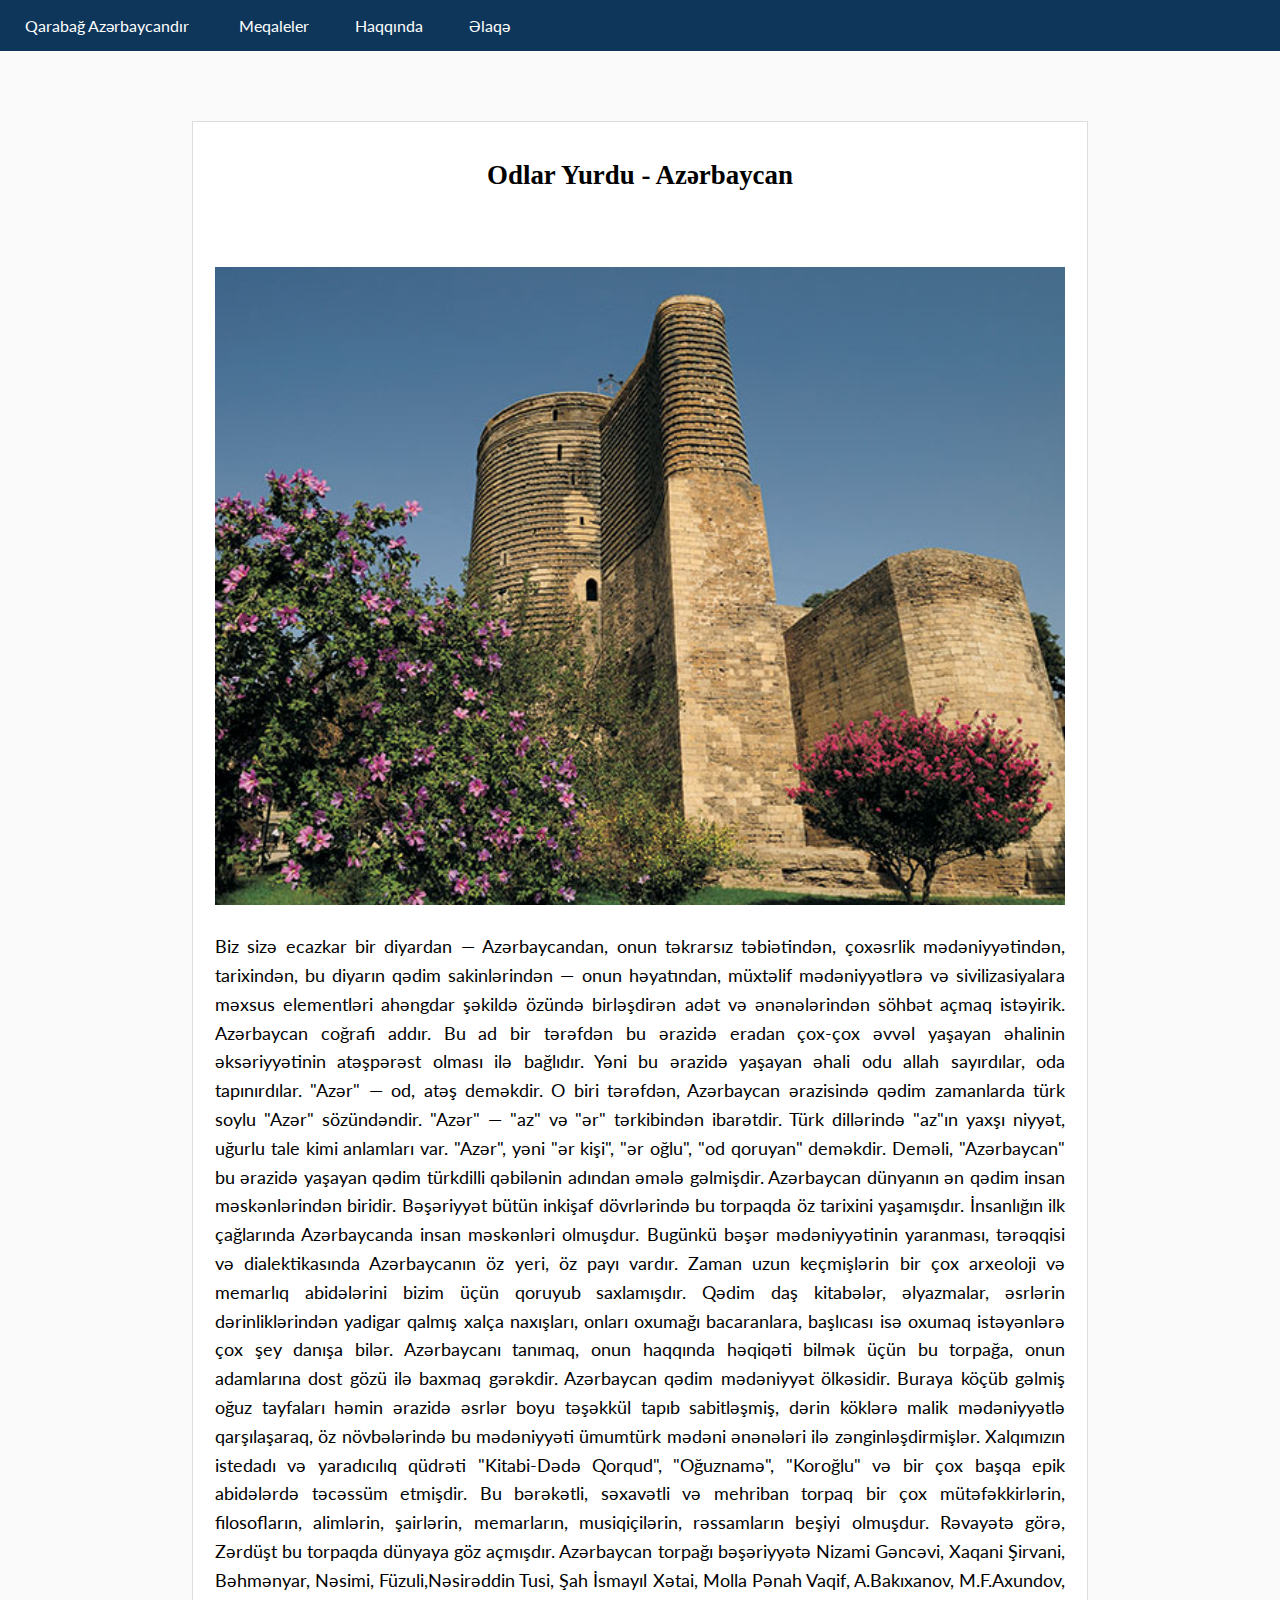
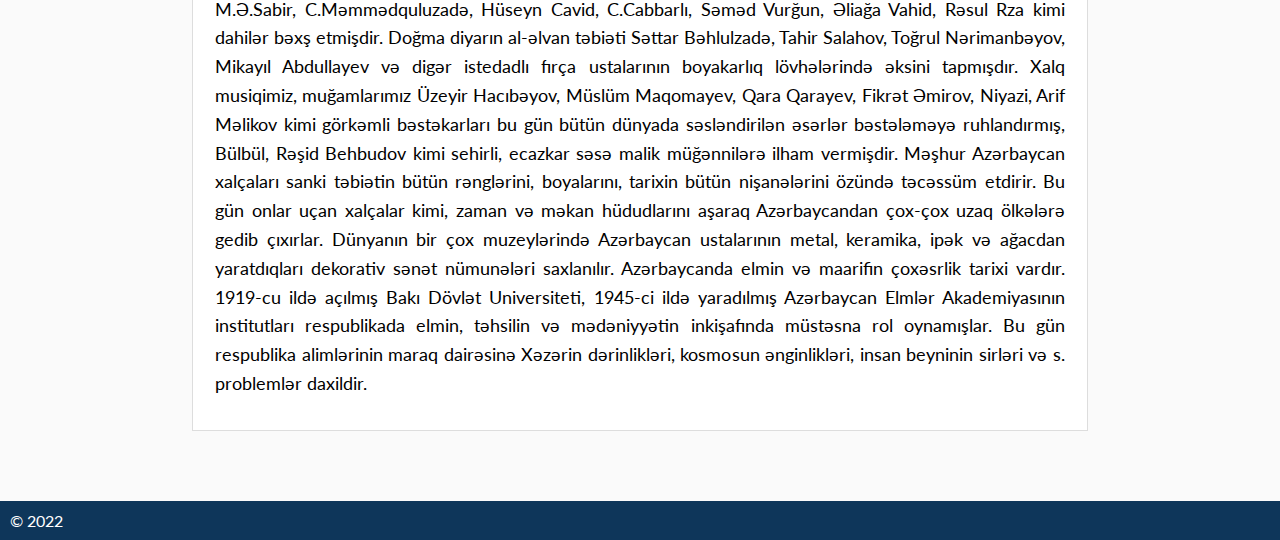
<file: article8.html>
<!DOCTYPE html>
<html lang="en">

<head>
    <meta charset="UTF-8">
    <meta http-equiv="X-UA-Compatible" content="IE=edge">
    <meta name="viewport" content="width=device-width, initial-scale=1.0">
    <link rel="stylesheet" href="./style.css">
    <title>Document</title>
</head>

<body>

    <header>
        <nav>
            <a href="index.html">Qarabağ Azərbaycandır</a>
            <ul class="navigation">
                <li><a href="">Meqaleler</a>
                    <ul class="dropmenu">
                        <li><a href="article1.html">Qarabağ haqqında</a></li>
                        <li><a href="article2.html">Azərbaycan mədəniyyəti</a></li>
                        <li><a href="article3.html">Şuşa qalası</a></li>
                        <li><a href="article4.html">İkinci Qarabağ müharibəsi</a></li>
                        <li><a href="article5.html">Zəfər Günü</a></li>
                        <li><a href="article6.html">Azərbaycanın hərb tarixi</a></li>
                        <li><a href="article7.html">Qarabağ Xanlığı</a></li>
                        <li><a href="article8.html">Odlar Yurdu - Azərbaycan</a></li>
                    </ul>
                </li>
                <li><a href="about.html">Haqqında</a></li>
                <li><a href="contact.html">Əlaqə</a></li>
            </ul>
            <span class="menu"><i class="fas fa-bars fa-2x"></i></span>
        </nav>

        <div class="slide_cont">

        </div>
    </header>

    <section class="articles">
        <article>
            <h1>Odlar Yurdu - Azərbaycan</h1>

            <img src="./images/article8.jpg" alt="article1">

            <p>
                Biz sizə ecazkar bir diyardan — Azərbaycandan, onun təkrarsız təbiətindən, çoxəsrlik mədəniyyətindən,
                tarixindən, bu diyarın qədim sakinlərindən — onun həyatından, müxtəlif mədəniyyətlərə və
                sivilizasiyalara məxsus elementləri ahəngdar şəkildə özündə birləşdirən adət və ənənələrindən söhbət
                açmaq istəyirik.

                Azərbaycan coğrafi addır. Bu ad bir tərəfdən bu ərazidə eradan çox-çox əvvəl yaşayan əhalinin
                əksəriyyətinin atəşpərəst olması ilə bağlıdır. Yəni bu ərazidə yaşayan əhali odu allah sayırdılar, oda
                tapınırdılar. "Azər" — od, atəş deməkdir. O biri tərəfdən, Azərbaycan ərazisində qədim zamanlarda türk
                soylu "Azər" sözündəndir. "Azər" — "az" və "ər" tərkibindən ibarətdir. Türk dillərində "az"ın yaxşı
                niyyət, uğurlu tale kimi anlamları var. "Azər", yəni "ər kişi", "ər oğlu", "od qoruyan" deməkdir.
                Deməli, "Azərbaycan" bu ərazidə yaşayan qədim türkdilli qəbilənin adından əmələ gəlmişdir.

                Azərbaycan dünyanın ən qədim insan məskənlərindən biridir. Bəşəriyyət bütün inkişaf dövrlərində bu
                torpaqda öz tarixini yaşamışdır. İnsanlığın ilk çağlarında Azərbaycanda insan məskənləri olmuşdur.
                Bugünkü bəşər mədəniyyətinin yaranması, tərəqqisi və dialektikasında Azərbaycanın öz yeri, öz payı
                vardır.

                Zaman uzun keçmişlərin bir çox arxeoloji və memarlıq abidələrini bizim üçün qoruyub saxlamışdır. Qədim
                daş kitabələr, əlyazmalar, əsrlərin dərinliklərindən yadigar qalmış xalça naxışları, onları oxumağı
                bacaranlara, başlıcası isə oxumaq istəyənlərə çox şey danışa bilər. Azərbaycanı tanımaq, onun haqqında
                həqiqəti bilmək üçün bu torpağa, onun adamlarına dost gözü ilə baxmaq gərəkdir.

                Azərbaycan qədim mədəniyyət ölkəsidir. Buraya köçüb gəlmiş oğuz tayfaları həmin ərazidə əsrlər boyu
                təşəkkül tapıb sabitləşmiş, dərin köklərə malik mədəniyyətlə qarşılaşaraq, öz növbələrində bu
                mədəniyyəti ümumtürk mədəni ənənələri ilə zənginləşdirmişlər. Xalqımızın istedadı və yaradıcılıq qüdrəti
                "Kitabi-Dədə Qorqud", "Oğuznamə", "Koroğlu" və bir çox başqa epik abidələrdə təcəssüm etmişdir.
                Bu bərəkətli, səxavətli və mehriban torpaq bir çox mütəfəkkirlərin, filosofların, alimlərin, şairlərin,
                memarların, musiqiçilərin, rəssamların beşiyi olmuşdur. Rəvayətə görə, Zərdüşt bu torpaqda dünyaya göz
                açmışdır. Azərbaycan torpağı bəşəriyyətə Nizami Gəncəvi, Xaqani Şirvani, Bəhmənyar, Nəsimi,
                Füzuli,Nəsirəddin Tusi, Şah İsmayıl Xətai, Molla Pənah Vaqif, A.Bakıxanov, M.F.Axundov, M.Ə.Sabir,
                C.Məmmədquluzadə, Hüseyn Cavid, C.Cabbarlı, Səməd Vurğun, Əliağa Vahid, Rəsul Rza kimi dahilər bəxş
                etmişdir.

                Doğma diyarın al-əlvan təbiəti Səttar Bəhlulzadə, Tahir Salahov, Toğrul Nərimanbəyov, Mikayıl Abdullayev
                və digər istedadlı fırça ustalarının boyakarlıq lövhələrində əksini tapmışdır.

                Xalq musiqimiz, muğamlarımız Üzeyir Hacıbəyov, Müslüm Maqomayev, Qara Qarayev, Fikrət Əmirov, Niyazi,
                Arif Məlikov kimi görkəmli bəstəkarları bu gün bütün dünyada səsləndirilən əsərlər bəstələməyə
                ruhlandırmış, Bülbül, Rəşid Behbudov kimi sehirli, ecazkar səsə malik müğənnilərə ilham vermişdir.

                Məşhur Azərbaycan xalçaları sanki təbiətin bütün rənglərini, boyalarını, tarixin bütün nişanələrini
                özündə təcəssüm etdirir. Bu gün onlar uçan xalçalar kimi, zaman və məkan hüdudlarını aşaraq
                Azərbaycandan çox-çox uzaq ölkələrə gedib çıxırlar.

                Dünyanın bir çox muzeylərində Azərbaycan ustalarının metal, keramika, ipək və ağacdan yaratdıqları
                dekorativ sənət nümunələri saxlanılır.

                Azərbaycanda elmin və maarifin çoxəsrlik tarixi vardır. 1919-cu ildə açılmış Bakı Dövlət Universiteti,
                1945-ci ildə yaradılmış Azərbaycan Elmlər Akademiyasının institutları respublikada elmin, təhsilin və
                mədəniyyətin inkişafında müstəsna rol oynamışlar. Bu gün respublika alimlərinin maraq dairəsinə Xəzərin
                dərinlikləri, kosmosun ənginlikləri, insan beyninin sirləri və s. problemlər daxildir.
            </p>
        </article>

    </section>

    <footer>
        <p>&copy 2022</p>
    </footer>



</body>

</html>
</file>
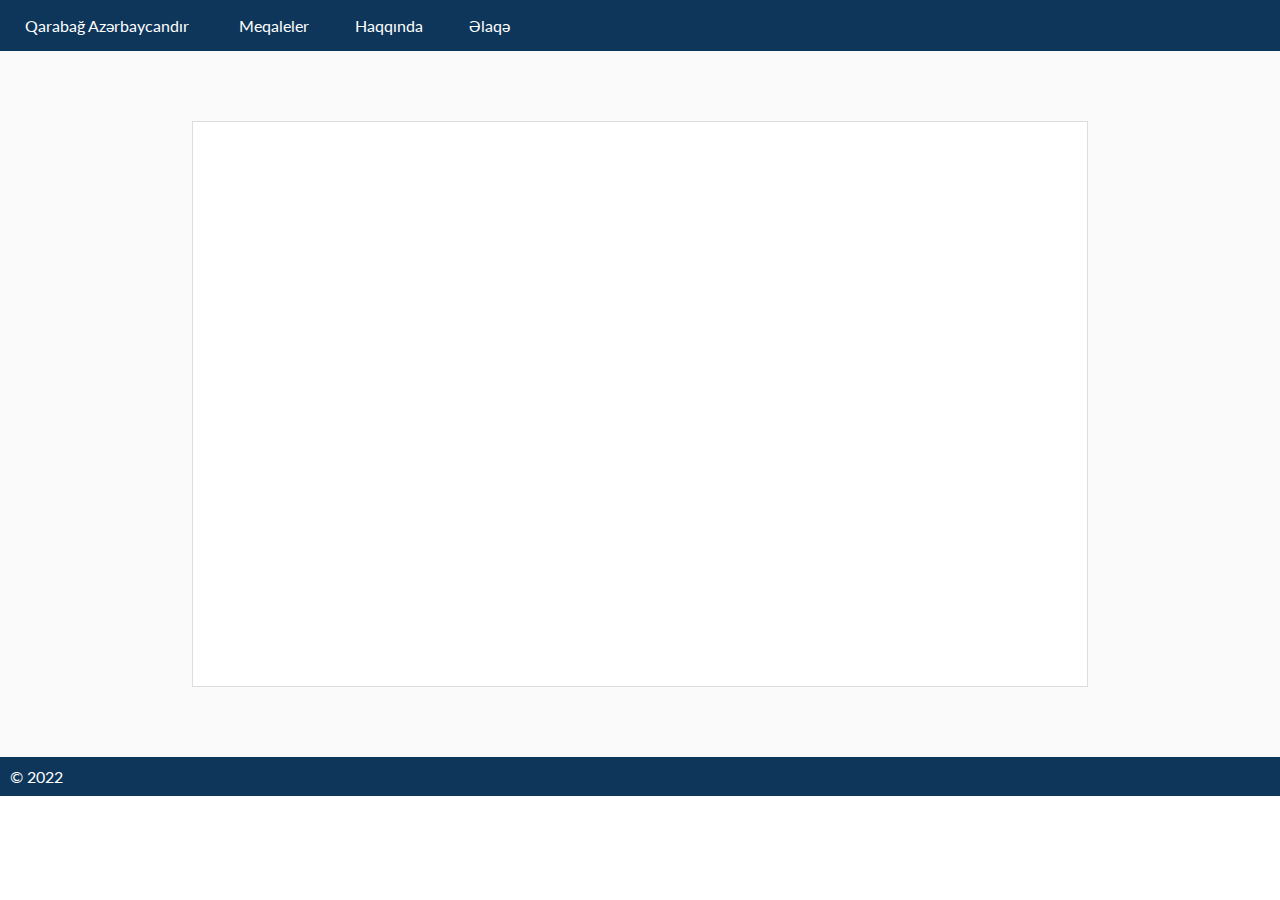
<file: contact.html>
<!DOCTYPE html>
<html lang="en">

<head>
    <meta charset="UTF-8">
    <meta http-equiv="X-UA-Compatible" content="IE=edge">
    <meta name="viewport" content="width=device-width, initial-scale=1.0">
    <link rel="stylesheet" href="./style.css">
    <title>Haqqında</title>
</head>

<body>

    <header>
        <nav>
            <a href="index.html">Qarabağ Azərbaycandır</a>
            <ul class="navigation">
                <li><a href="">Meqaleler</a>
                    <ul class="dropmenu">
                        <li><a href="article1.html">Qarabağ haqqında</a></li>
                        <li><a href="article2.html">Azərbaycan mədəniyyəti</a></li>
                        <li><a href="article3.html">Şuşa qalası</a></li>
                        <li><a href="article4.html">İkinci Qarabağ müharibəsi</a></li>
                        <li><a href="article5.html">Zəfər Günü</a></li>
                        <li><a href="article6.html">Azərbaycanın hərb tarixi</a></li>
                        <li><a href="article7.html">Qarabağ Xanlığı</a></li>
                        <li><a href="article8.html">Odlar Yurdu - Azərbaycan</a></li>
                    </ul>
                </li>
                <li><a href="about.html">Haqqında</a></li>
                <li><a href="contact.html">Əlaqə</a></li>
            </ul>
            <span class="menu"><i class="fas fa-bars fa-2x"></i></span>
        </nav>

        <div class="slide_cont">

        </div>
    </header>

    <section class="articles">
        <article>
           <div class="mapouter"><div class="gmap_canvas"><iframe width="600" height="500" id="gmap_canvas" src="https://maps.google.com/maps?q=Baku&t=k&z=13&ie=UTF8&iwloc=&output=embed" frameborder="0" scrolling="no" marginheight="0" marginwidth="0"></iframe><a href="https://www.whatismyip-address.com"></a><br><style>.mapouter{position:relative;text-align:right;height:500px;width:600px;}</style><a href="https://www.embedgooglemap.net">get google map embed code</a><style>.gmap_canvas {overflow:hidden;background:none!important;height:500px;width:600px;}</style></div></div>
        </article>

    </section>

    <footer>
        <p>&copy 2022</p>
    </footer>



</body>

</html>
</file>
<file: style.css>
@import url('https://fonts.googleapis.com/css2?family=Lato&family=Poppins&family=Roboto&display=swap');

@font-face {
    font-family: 'Georgia Regular';
    font-style: normal;
    font-weight: normal;
    src: local('Georgia Regular'), url('./fonts/georgia.woff') format('woff');
}

*{
    margin: 0;
    padding: 0;
    box-sizing: border-box;
}

body{
    font-family: 'Lato', sans-serif;
}

ul{
    list-style-type: none;
}

a{
    text-decoration: none;
}

.p-xy{
    padding: 57px 13.68% 0;
}

nav{
    position: relative;
    background-color: #0e365a;
    display: flex;
}

.dropmenu{
    position: absolute;
    background-color: #0e365a;
    z-index: 100;
    display: none;
}

.navigation>li:first-child:hover .dropmenu{
    display: block;
}

.dropmenu a{
    color: #ffffff;
}

.dropmenu>li{
    padding: 8px;
}

.dropmenu>li:hover{
    background-color: rgb(216, 211, 211);
}

nav>a{
    padding: 16px 25px;
    color: white;
}

.menu{
    position: absolute;
    top: 14px;
    right: 25px;
    color: white;
    display: none;
}


.menu:hover{
    cursor: pointer;
}


.navigation{
    display: flex;
    padding: 16px 25px;
}

.navigation>li{
    margin-right: 46px;
   
}

.navigation>li>a{
    color: white;
}

.card_row{
    margin-top: 20px;
    margin-bottom: 20px;
}

.card_row::after {
    content: "";
    clear: both;
    display: table;
  }

.card_container{
    float: left;
    width: 25%;
    padding: 0 1.15%;
}

.card{
    max-width: 100%;
    box-shadow: 0 0 10px #f4f4f4;
}

.card>img{
    max-width: 100%;
}

.card_content{
    padding: 25px 30px;
    text-align: center;
    font-size: 14px;
}

.card_content>h2{
    margin-bottom: 25px;
    font-size: 16px;
}

footer{
    padding: 10px;
    color: white;
    background-color: #0e365a;
}

.articles{
    background-color: #fafafa;
    padding: 70px 15%;
}

article{
    border: 1px solid #dddddd;
    padding: 32px 22px;
    background-color: #ffffff;
    font-size: 1.125rem;
    line-height: 1.6;
    text-align: justify;
}

article>h1{
    font-family: Georgia, serif;
    font-size: clamp(1.5rem, 2.1vw, 2rem);
    text-align:  center;
    margin-bottom: 70px;
}

article>img{
    width: 100%;
    margin-bottom: 20px;
}


/* Slideshow container */
.slideshow-container {
    max-width: 1000px;
    position: relative;
    margin: auto;
}
  
  /* Hide the images by default */
  .mySlides {
    display: none;
  }
  
  /* Next & previous buttons */
  .prev, .next {
    cursor: pointer;
    position: absolute;
    top: 50%;
    width: auto;
    margin-top: -22px;
    padding: 16px;
    color: white;
    font-weight: bold;
    font-size: 18px;
    transition: 0.6s ease;
    border-radius: 0 3px 3px 0;
    user-select: none;
  }
  
  /* Position the "next button" to the right */
  .next {
    right: 0;
    border-radius: 3px 0 0 3px;
  }
  
  /* On hover, add a black background color with a little bit see-through */
  .prev:hover, .next:hover {
    background-color: rgba(0,0,0,0.8);
  }
  
  /* Caption text */
  .text {
    color: #f2f2f2;
    font-size: 15px;
    padding: 8px 12px;
    position: absolute;
    bottom: 8px;
    width: 100%;
    text-align: center;
  }
  
  /* Number text (1/3 etc) */
  .numbertext {
    color: #f2f2f2;
    font-size: 12px;
    padding: 8px 12px;
    position: absolute;
    top: 0;
  }
  
  /* The dots/bullets/indicators */
  .dot {
    cursor: pointer;
    height: 15px;
    width: 15px;
    margin: 0 2px;
    background-color: #bbb;
    border-radius: 50%;
    display: inline-block;
    transition: background-color 0.6s ease;
  }
  
  .active, .dot:hover {
    background-color: #717171;
  }
  
  /* Fading animation */
  .fade {
    -webkit-animation-name: fade;
    -webkit-animation-duration: 1.5s;
    animation-name: fade;
    animation-duration: 1.5s;
  }
  
  @-webkit-keyframes fade {
    from {opacity: .4}
    to {opacity: 1}
  }
  
  @keyframes fade {
    from {opacity: .4}
    to {opacity: 1}
  }


/* Mobile */

@media only screen and (max-width: 768px){
    .card_container{
        width: 100%;
    }

    .navigation{
        display: none;
        position: absolute;
        top: 56px;
        flex-direction: column;
        align-items: center;
        background-color: tomato;
        width: 100%;
    }
    

    .p-xy{
        padding: 57px 2% 0;
    }

    .navigation>li{
        margin-bottom: 10px;
    }


    .menu{
        display: block;
    }

    nav{
        height: 56px;
        background-color: #0e365a;
    }

    .articles{
        background-color: #fafafa;
        padding: 70px 0;
    }
}
</file>
